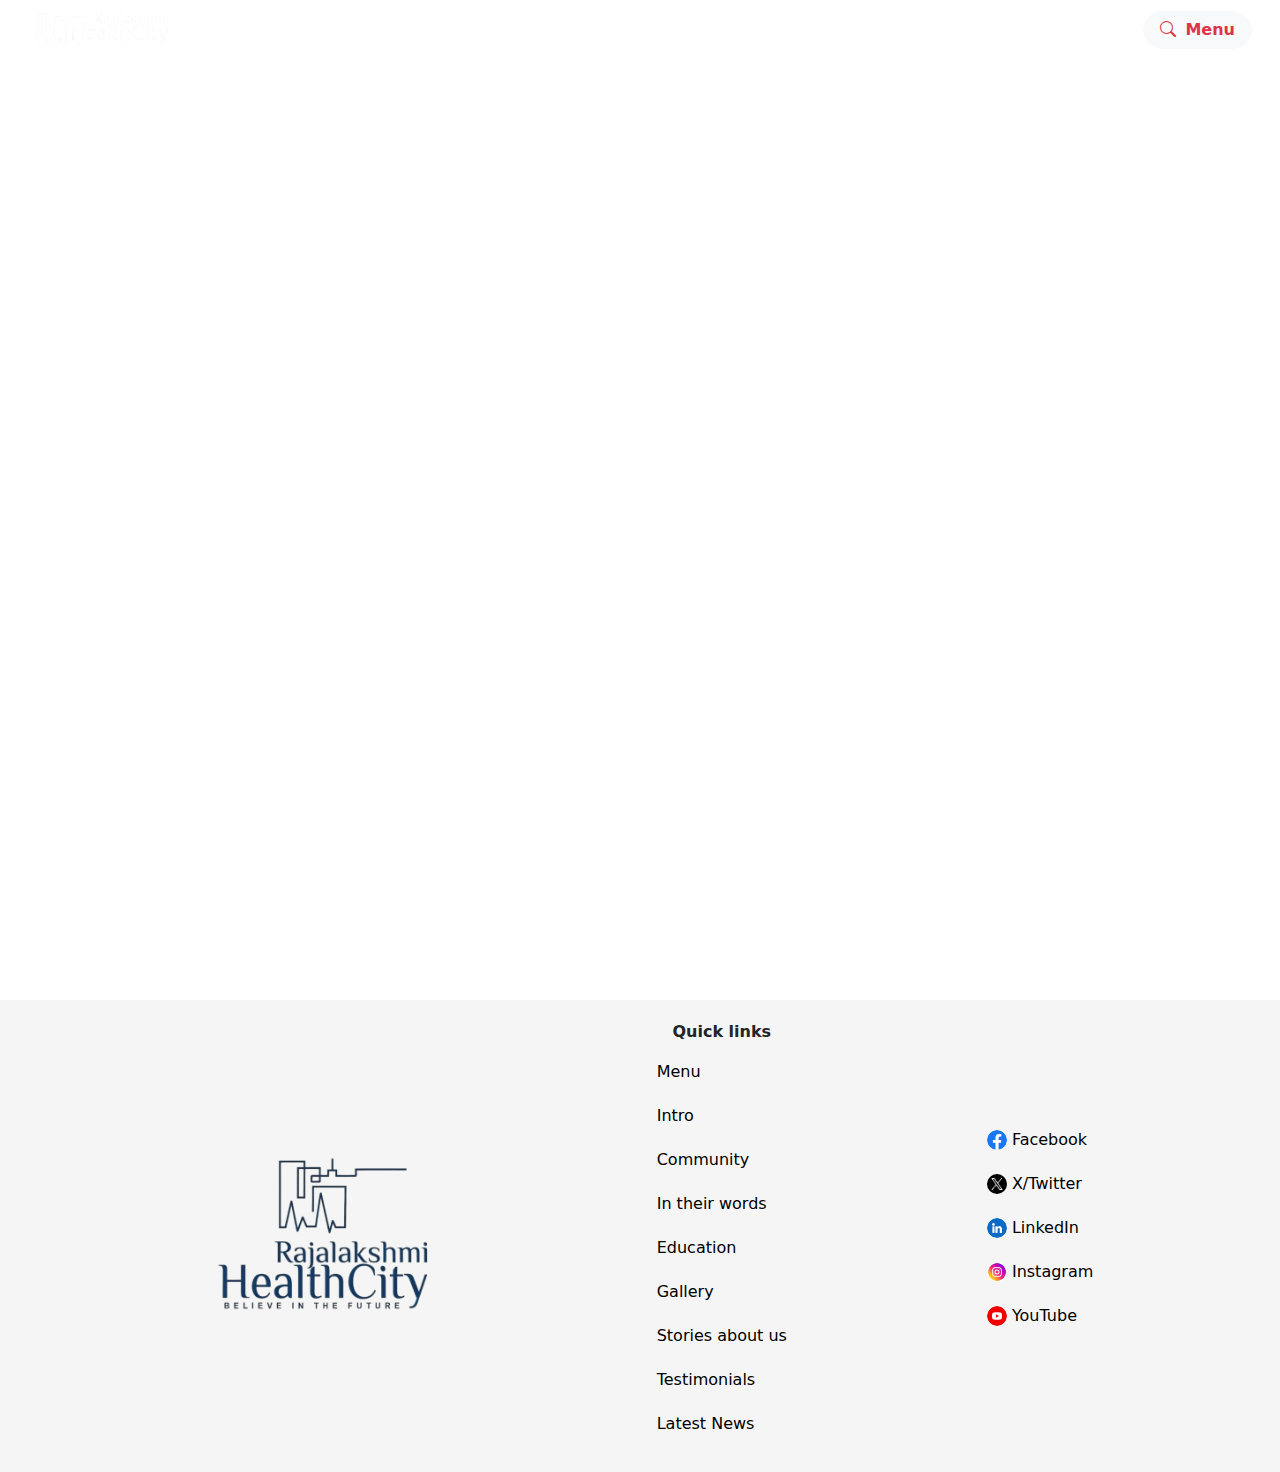
<file: admission.html>
<!DOCTYPE html>
<html lang="en">

<head>
    <meta charset="UTF-8">
    <meta name="viewport" content="width=device-width, initial-scale=1.0">
    <title>Academics | RMC</title>
    <link
        href="https://fonts.googleapis.com/css2?family=Merriweather:wght@400;700&family=Merriweather+Sans:wght@400;700&display=swap"
        rel="stylesheet">
    <link rel="stylesheet" href="https://cdn.jsdelivr.net/npm/bootstrap-icons@1.10.0/font/bootstrap-icons.css">
    <link href="https://cdn.jsdelivr.net/npm/bootstrap@5.3.2/dist/css/bootstrap.min.css" rel="stylesheet">
    <link href="https://cdn.jsdelivr.net/npm/bootstrap-icons/font/bootstrap-icons.css" rel="stylesheet">
   
    <link rel="stylesheet" href="css/components/footer.css">
    <link rel="stylesheet" href="css/components/header.css">
</head>
<body>
    <!-- Navbar -->
    <nav class="navbar navbar-expand-md fixed-top px-3 transition-navbar navbar-transparent navbar-dark" id="mainNavbar"
        style="z-index:1100; height:60px;">
        <div class="container-fluid d-flex justify-content-between align-items-center">
            <a class="navbar-brand" href="#">
                <img src="assets/icons/logo.png" alt="Logo" class="img-fluid">
            </a>
            <button style="display: none; width: 0px; height: 0px;" class="navbar-toggler" type="button" id="menuToggleBtn" aria-label="Toggle navigation">
                <span class="navbar-toggler-icon"></span>
            </button>

            <ul class="navbar-nav align-items-center gap-2 text-white text-center ms-auto me-3">
                <li class="nav-item hw"><i class="bi bi-bookmarks-fill"></i> VISIT</li>
                <li class="nav-item hw"><i class="bi bi-pencil-fill"></i> APPLY</li>
                <li class="nav-item hw"><i class="bi bi-envelope-fill"></i> REQUEST INFO</li>
                <li class="nav-item hw"><i class="bi bi-heart-fill"></i> GIVE</li>
                <li></li>
            </ul>
           <button class="btn btn-light text-danger fw-bold rounded-pill px-3 btt" type="button" id="menuButton">
  <i class="bi bi-search me-1"></i> Menu
</button>
        </div>
    </nav>
    
      <div id="sideMenu" class="side-menu">
  <div class="side-menu-header d-flex justify-content-between align-items-center">
    <img src="assets/icons/logo.png" alt="Logo" style="height: 80px;">
    <button id="closeMenu1" class="btn text-white fs-4">&times;</button>
  </div>
  <div class="side-menu-body">
    <br />
    <ul class="footer-ul1">
      <li><a class="l1" href="#intro">Intro</a></li>
      <li><a class="l1" href="#community">Community</a></li>
      <li><a class="l1" href="#words">In their words</a></li>
      <li><a class="l1" href="#education">Education</a></li>
      <li><a class="l1" href="#gallery">Gallery</a></li>
      <li><a class="l1" href="#stories">Stories about us</a></li>
      <li><a class="l1" href="#testimonials">Testimonials</a></li>
      <li><a class="l1" href="#news">Latest News</a></li>
    </ul>
  </div>
</div>
<div style="margin-top: 1000px;margin-bottom: 1000px;"></div>
<div id="menuOverlay" class="overlay"></div>
    <!-- Footer -->
    <div class="footer">
        <a href="#">
            <img src="assets/icons/logo2.png" alt="logo" class="footer-logo">
        </a>
        <div>
            <p style="text-align: center;"><b>Quick links</b></p>
            <ul class="footer-ul">
                <li><a href="#mainNavbar">Menu</a></li>
                <li><a href="#intro">Intro</a></li>
                <li><a href="#community">Community</a></li>
                <li><a href="#words">In their words</a></li>
                <li><a href="#education">Education</a></li>
                <li><a href="#gallery">Gallery</a></li>
                <li><a href="#stories">Stories about us</a></li>
                <li><a href="#testimonials">Testimonials</a></li>
                <li><a href="#news">Latest News</a></li>
            </ul>
        </div>

        <ul class="footer-ul">
            <li>
                <a href="https://www.facebook.com/pages/Rajalakshmi%20Health%20City/111427425099127/" target="_blank"
                    rel="noopener noreferrer" class="footer-link">
                    <img src="assets/icons/facebook.jpg" alt="facebook" class="footer-icon">
                    <p class="footer-p">Facebook</p>
                </a>
            </li>
            <li>
                <a href="https://x.com/RAJALAKSHMIHOSP" target="_blank" rel="noopener noreferrer" class="footer-link">
                    <img src="assets/icons/twitter.jpg" alt="twitter" class="footer-icon">
                    <p class="footer-p">X/Twitter</p>
                </a>
            </li>
            <li>
                <a href="https://linkedin.com/" target="_blank" rel="noopener noreferrer" class="footer-link">
                    <img src="assets/icons/linkedin.jpg" alt="linkedin" class="footer-icon">
                    <p class="footer-p">LinkedIn</p>
                </a>
            </li>
            <li>
                <a href="https://www.instagram.com/rajalakshmi_hospital/" target="_blank" rel="noopener noreferrer"
                    class="footer-link">
                    <img src="assets/icons/instagram.jpg" alt="instagram" class="footer-icon">
                    <p class="footer-p">Instagram</p>
                </a>
            </li>
            <li>
                <a href="https://youtube.com/" target="_blank" rel="noopener noreferrer" class="footer-link">
                    <img src="assets/icons/youtube.jpg" alt="youtube" class="footer-icon">
                    <p class="footer-p">YouTube</p>
                </a>
            </li>
        </ul>
    </div>
     <script src="js/script.js"></script>
</body>
</html>
</file>
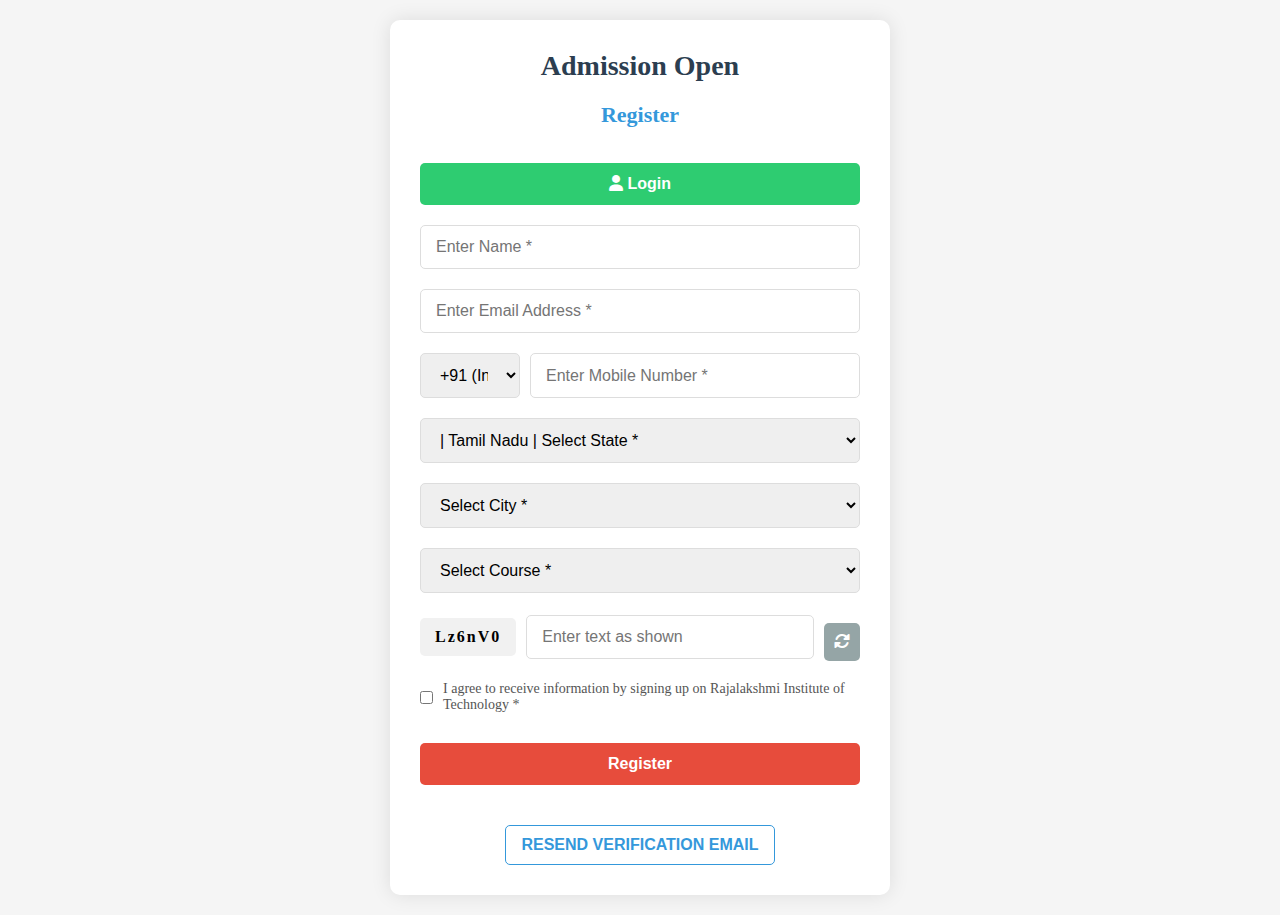
<file: apply.html>
<!DOCTYPE html>
<html lang="en">
<head>
    <meta charset="UTF-8">
    <meta name="viewport" content="width=device-width, initial-scale=1.0">
    <title>Admission Open - Rajalakshmi Institute of Technology</title>
    <link rel="stylesheet" href="css/apply.css">
    <link rel="stylesheet" href="https://cdnjs.cloudflare.com/ajax/libs/font-awesome/6.0.0-beta3/css/all.min.css">
</head>
<body>
    <div class="container">
        <h1>Admission Open</h1>
        
        <form id="admissionForm" action="apply.php" method="POST">
            <h2>Register</h2>
            
            <div class="form-group">
                <button type="button" class="login-btn">
                    <i class="fas fa-user"></i> Login
                </button>
            </div>
            
            <div class="form-group">
                <input type="text" id="name" name="name" placeholder="Enter Name *" required>
            </div>
            
            <div class="form-group">
                <input type="email" id="email" name="email" placeholder="Enter Email Address *" required>
            </div>
            
            <div class="form-group phone-group">
                <select id="countryCode" name="countryCode">
                    <option value="+91">+91 (India)</option>
                    <option value="+1">+1 (USA)</option>
                    <option value="+44">+44 (UK)</option>
                </select>
                <input type="tel" id="mobile" name="mobile" placeholder="Enter Mobile Number *" required>
            </div>
            
            <div class="form-group">
                <select id="state" name="state" required>
                    <option value="" disabled selected>| Tamil Nadu | Select State *</option>
                    <option value="Tamil Nadu">Tamil Nadu</option>
                    <option value="Karnataka">Karnataka</option>
                    <option value="Kerala">Kerala</option>
                    <option value="Andhra Pradesh">Andhra Pradesh</option>
                </select>
            </div>
            
            <div class="form-group">
                <select id="city" name="city" required>
                    <option value="" disabled selected>Select City *</option>
                    <option value="Chennai">Chennai</option>
                    <option value="Coimbatore">Coimbatore</option>
                    <option value="Madurai">Madurai</option>
                    <option value="Trichy">Trichy</option>
                </select>
            </div>
            
            <div class="form-group">
                <select id="course" name="course" required>
                    <option value="" disabled selected>Select Course *</option>
                    <option value="B.Tech CSE">B.Tech Computer Science</option>
                    <option value="B.Tech IT">B.Tech Information Technology</option>
                    <option value="B.Tech ECE">B.Tech Electronics</option>
                    <option value="B.Tech Mech">B.Tech Mechanical</option>
                </select>
            </div>
            
            <div class="form-group captcha-group">
                <div class="captcha-display">265a13</div>
                <input type="text" id="captcha" name="captcha" placeholder="Enter text as shown" required>
                <button type="button" class="refresh-captcha"><i class="fas fa-sync-alt"></i></button>
            </div>
            
            <div class="form-group checkbox-group">
                <input type="checkbox" id="agree" name="agree" required>
                <label for="agree">I agree to receive information by signing up on Rajalakshmi Institute of Technology *</label>
            </div>
            
            <div class="form-group">
                <button type="submit" class="register-btn">Register</button>
            </div>
        </form>
        
        <div class="resend-verification">
            <button type="button" class="resend-btn">RESEND VERIFICATION EMAIL</button>
        </div>
    </div>

    <script src="js/apply.js"></script>
</body>
</html>
</file>
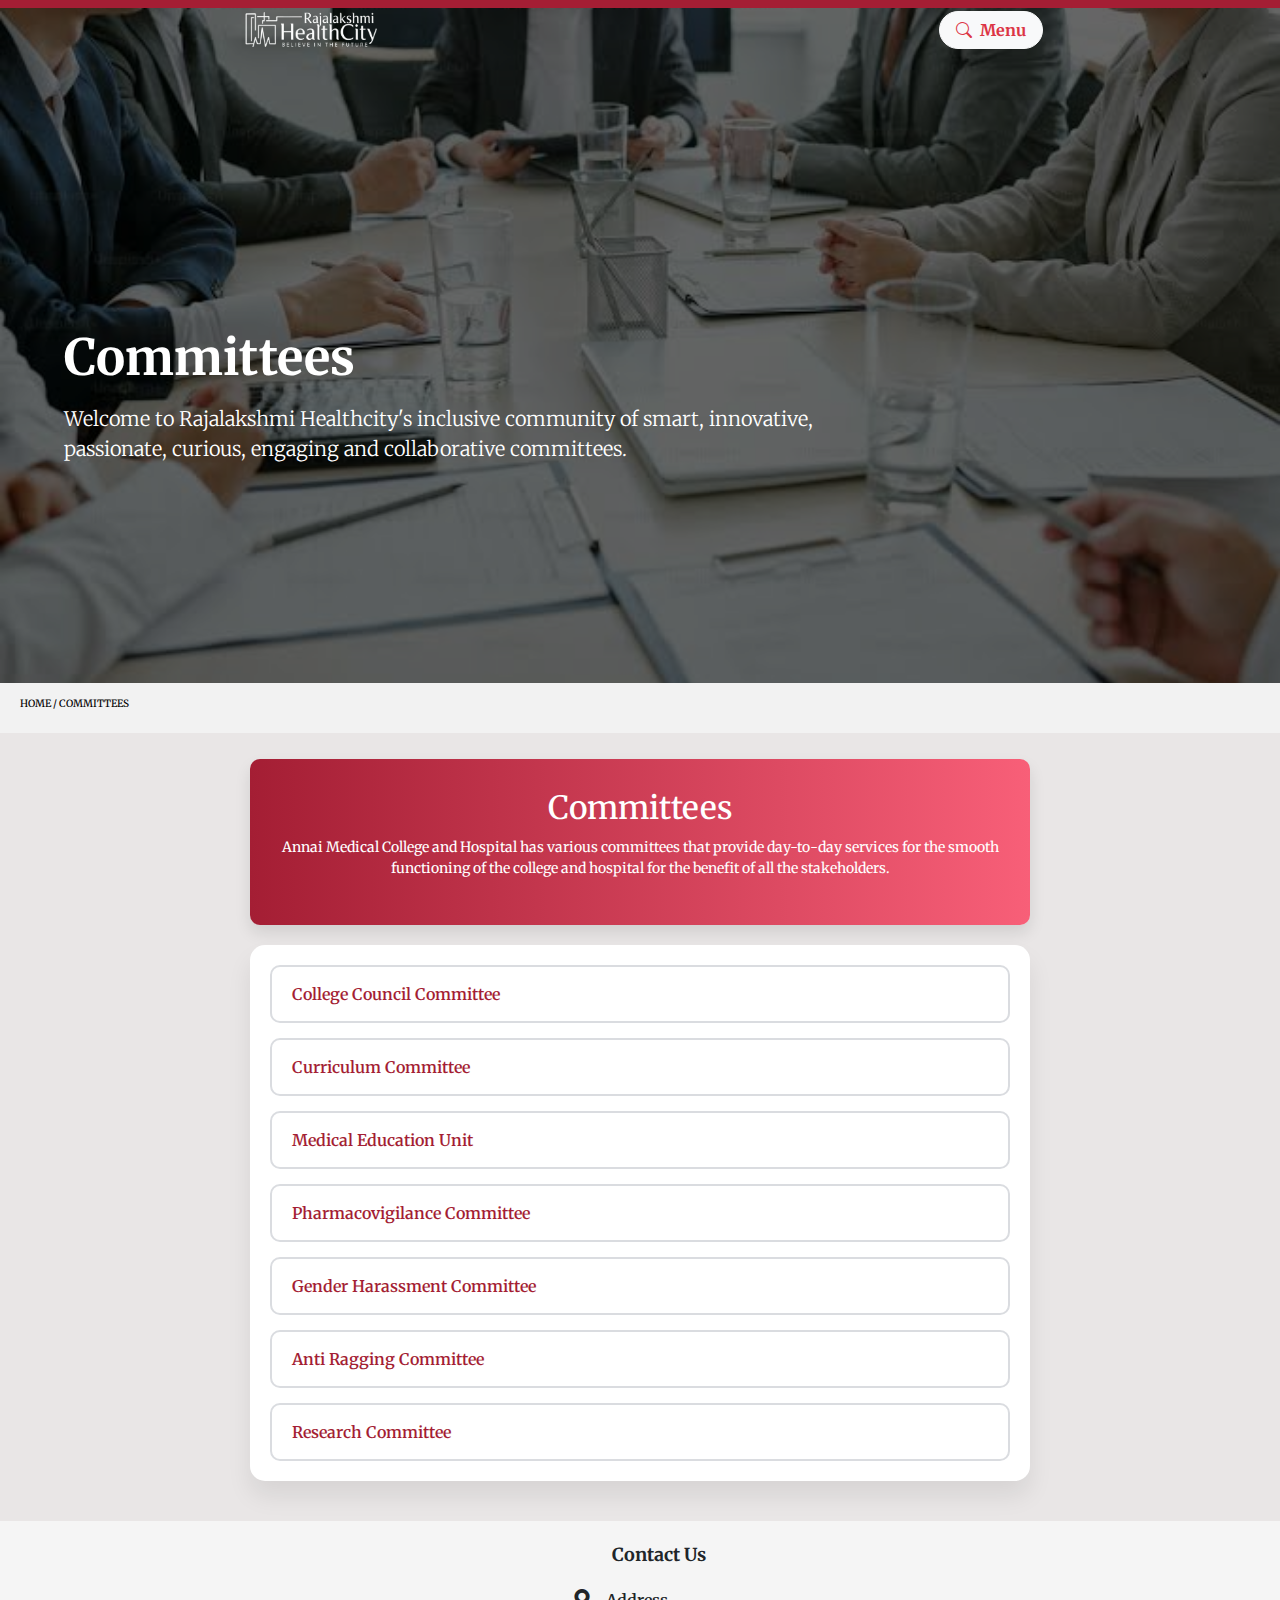
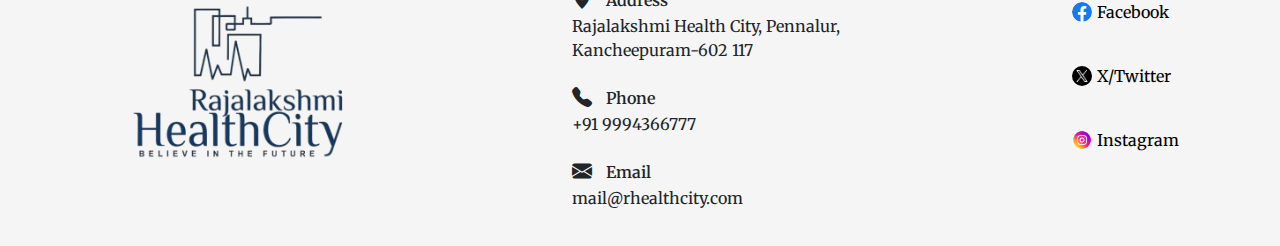
<file: commitee.html>
<!DOCTYPE html>
<html lang="en">

<head>
    <meta charset="UTF-8">
    <meta name="viewport" content="width=device-width, initial-scale=1.0">
    <title>Committees | RMC</title>
    <link
        href="https://fonts.googleapis.com/css2?family=Merriweather:wght@400;700&family=Merriweather+Sans:wght@400;700&display=swap"
        rel="stylesheet">
    <link rel="stylesheet" href="https://cdn.jsdelivr.net/npm/bootstrap-icons@1.10.0/font/bootstrap-icons.css">
    <link href="https://cdn.jsdelivr.net/npm/bootstrap@5.3.2/dist/css/bootstrap.min.css" rel="stylesheet">
    <link href="https://cdn.jsdelivr.net/npm/bootstrap-icons/font/bootstrap-icons.css" rel="stylesheet">
   
    <link rel="stylesheet" href="css/components/footer.css">
    <link rel="stylesheet" href="css/components/header.css">
  <link rel="stylesheet" href="css/commitee.css">
  <link rel="stylesheet" href="css/index.css">
<body>
    <!-- Navbar -->
     <nav class="navbar navbar-expand-md fixed-top px-3 transition-navbar navbar-transparent navbar-dark" id="mainNavbar"
        style="z-index:1100; height:60px;">
        <div class="header1">
            <a class="navbar-brand" href="index.html">
                <img src="assets/icons/logo.png" alt="Logo" class="img-fluid">
            </a>
            <div class="header2">
            <button style="display: none; width: 0px; height: 0px;" class="navbar-toggler" type="button" id="menuToggleBtn" aria-label="Toggle navigation">
                <span class="navbar-toggler-icon"></span>
            </button>
             <ul class="navbar-nav align-items-center gap-2 text-white text-center ms-auto me-3">
             <a href="about.html"> <li class="nav-item hw"> About Us</li></a>
               <a href="academics.html"> <li class="nav-item hw"> Academics</li></a>
                <a href="leadership.html"><li class="nav-item hw"> Leadership</li></a>
                <a href="experential_learning.html"><li class="nav-item hw"> Facilities</li></a>
                <a href="healthcamp.html"><li class="nav-item hw"> Health Camp</li></a>
                <a href="rmcnews.html"><li class="nav-item hw"> Newsletter</li></a>
                <a href="visit.html"><li class="nav-item hw"> Visit Us</li></a>
                <a href="apply.html"><li class="nav-item hw"> Apply</li></a>
                <a href="commitee.html"><li class="nav-item hw">Committee</li></a>
            </ul>
             <a href="#footer"><button class="btn  fw-bold rounded-pill px-3 btt contact-btn" type="button" >
            
   Contact Us
            </button></a>
           <button class="btn btn-light text-danger fw-bold rounded-pill px-3 btt" type="button" id="menuButton">
            <i class="bi bi-search me-1"></i> Menu
            </button>
          
            </div>


           


        </div>
    </nav>
    
      <div id="sideMenu" class="side-menu">
  <div class="side-menu-header d-flex justify-content-between align-items-center">
    <img src="assets/icons/logo.png" alt="Logo" style="height: 80px;">
    <button id="closeMenu1" class="btn text-white fs-4">&times;</button>
  </div>
  <div class="side-menu-body">
    <br />
      <ul class="sidecon ">
             <a href="about.html"> <li class="nav-item hw hw1"> About Us</li></a>
               <a href="academics.html"> <li class="nav-item hw hw1"> Academics</li></a>
                <a href="leadership.html"><li class="nav-item hw hw1"> Leadership</li></a>
                <a href="experential_learning.html"><li class="nav-item hw hw1"> Facilities</li></a>
                <a href="healthcamp.html"><li class="nav-item hw hw1"> Health Camp</li></a>
                <a href="rmcnews.html"><li class="nav-item hw hw1"> Newsletter</li></a>
                <a href="visit.html"><li class="nav-item hw hw1"> Visit Us</li></a>
                <a href="apply.html"><li class="nav-item hw hw1"> Apply</li></a>
                <a href="commitee.html"><li class="nav-item hw hw1">Committee</li></a>
<a href="#footer"><li class="nav-item hw hw1">
   Contact Us</li></a>
            </ul>
  </div>
</div>
<div id="menuOverlay" class="overlay"></div>
 <div class="video-hero1">
        <!-- Background image wrapper -->
        <div class="video-hero-bg"></div>

        <main class="d-flex align-items-center justify-content-start text-white px-3 flex-column"
            style="min-height: 100vh; padding-top: 320px; padding-left: 120px; position: relative; z-index: 2">
            <div class="d-flex justify-content-start align-items-center w-100">
                <div class="ms-5" style="max-width: 800px; width: 100%">
                    <h3 class="fw-bold mb-3 h1">
                       Committees
                    </h3>
                    <p class="lead">
                       Welcome to Rajalakshmi Healthcity's inclusive community of smart, innovative, passionate, curious, engaging and collaborative committees.
                    </p>
                </div>
            </div>
        </main>
    </div>

    <!----home body-->
<div class="home-body">
  <center><nav class="breadcrumb">
   <h6 class="academicsh6"><a href="index.html">HOME</a> / <a href="commitee.html"> COMMITTEES</a></h6>
  </nav></center>
  </div>
<div class="committee-section">
  <div class="committee-header">
    <h2>Committees</h2>
    <p>
      Annai Medical College and Hospital has various committees that provide day-to-day services for the smooth functioning of the college and hospital for the benefit of all the stakeholders.
    </p>
  </div>

  <div class="committee-list">
    <div class="committee-card">College Council Committee</div>
    <div class="committee-card active">Curriculum Committee</div>
    <div class="committee-card">Medical Education Unit</div>
    <div class="committee-card">Pharmacovigilance Committee</div>
    <div class="committee-card">Gender Harassment Committee</div>
    <div class="committee-card">Anti Ragging Committee</div>
    <div class="committee-card">Research Committee</div>
  </div>
</div>

 


    <!-- Footer -->
    <div class="footer" id="footer">
        <a href="#">
            <img src="assets/icons/logo2.png" alt="logo" class="footer-logo">
        </a>
        <div>
            <p class="contact-main" ><b>
   Contact Us</b></p>
            <ul class="footer-ul">
               <li>
                    <div class="contact">
                    
                        <div class="contact-inside">
                            <p class="contact-head"><i class="bi bi-geo-alt-fill ic"></i>  Address</p>
                            <p class="contact-text">Rajalakshmi Health City, Pennalur, Kancheepuram-602 117</p>
                        </div>
                    </div>
                </li>
                <li>
                    <div class="contact">
                        <div class="contact-inside">
                            <p class="contact-head"><i class="bi bi-telephone-fill ic"></i> Phone</p>
                            <p class="contact-text">+91 9994366777</p>
                        </div>
                    </div>
                </li>
                <li>
                    <div class="contact">
                        <div class="contact-inside">
                            <p class="contact-head"><i class="bi bi-envelope-fill ic"></i>   Email</p>
                            <p class="contact-text">mail@rhealthcity.com </p>
                        </div>
                    </div>
                </li>
            </ul>
        </div>
        <ul class="footer-ul sm">
            <li>
                <a href="https://www.facebook.com/pages/Rajalakshmi%20Health%20City/111427425099127/" target="_blank"
                    rel="noopener noreferrer" class="footer-link">
                    <img src="assets/icons/facebook.jpg" alt="facebook" class="footer-icon">
                    <p class="footer-p">Facebook</p>
                </a>
            </li>
            <li>
                <a href="https://x.com/RAJALAKSHMIHOSP" target="_blank" rel="noopener noreferrer" class="footer-link">
                    <img src="assets/icons/twitter.jpg" alt="twitter" class="footer-icon">
                    <p class="footer-p">X/Twitter</p>
                </a>
            </li>
            <li>
                <a href="https://www.instagram.com/rajalakshmi_hospital/" target="_blank" rel="noopener noreferrer"
                    class="footer-link">
                    <img src="assets/icons/instagram.jpg" alt="instagram" class="footer-icon">
                    <p class="footer-p">Instagram</p>
                </a>
            </li>
        </ul>
    </div>
     <script src="js/academics.js"></script>
     <script src="js/department.js"></script>
</body>
</html>
</file>
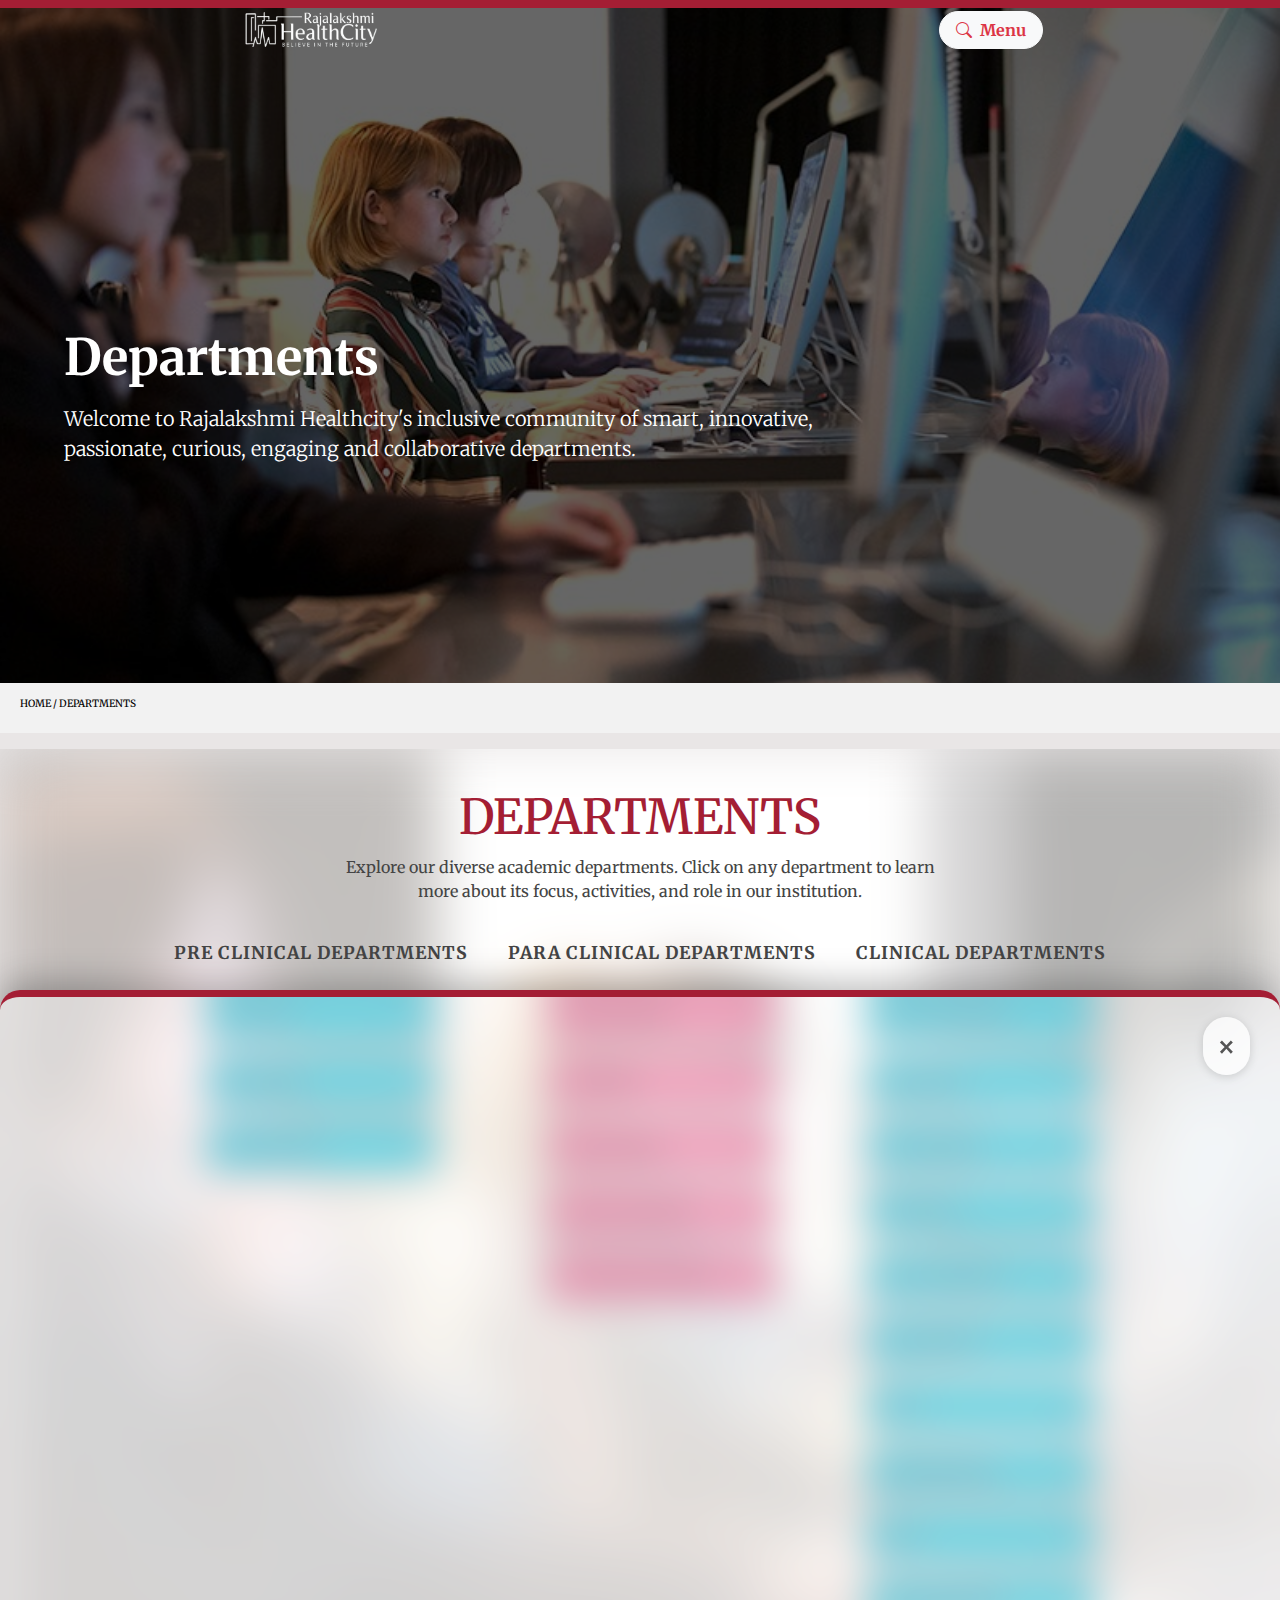
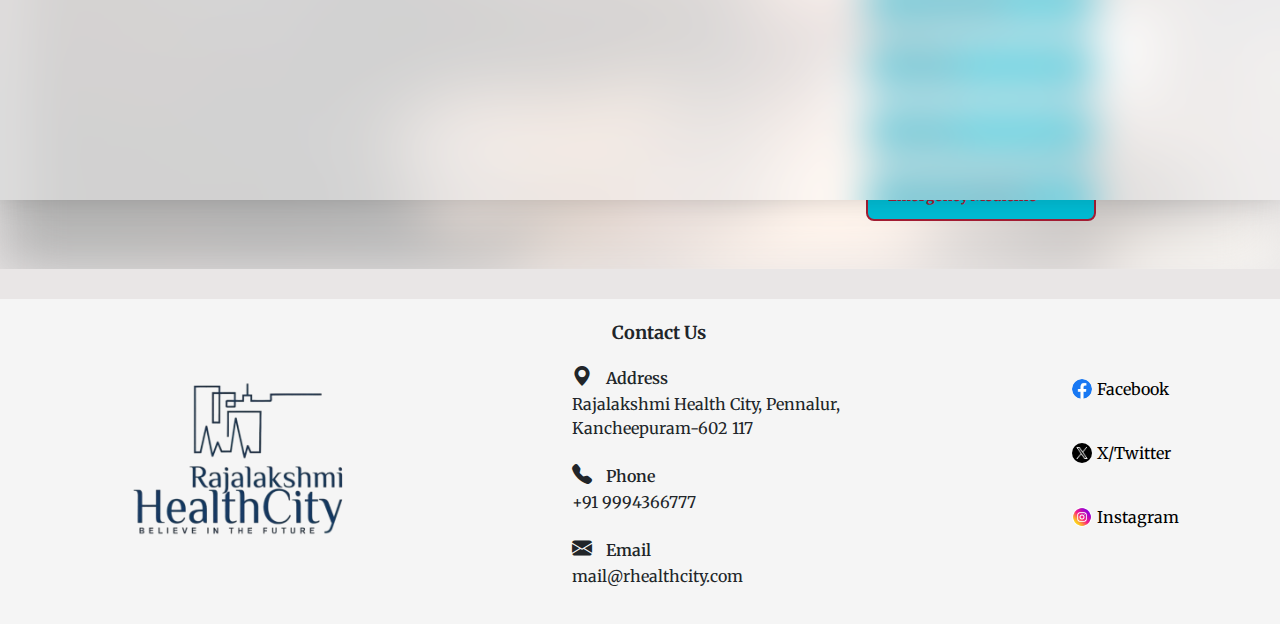
<file: department.html>
<!DOCTYPE html>
<html lang="en">

<head>
    <meta charset="UTF-8">
    <meta name="viewport" content="width=device-width, initial-scale=1.0">
    <title>Departments | RMC</title>
    <link
        href="https://fonts.googleapis.com/css2?family=Merriweather:wght@400;700&family=Merriweather+Sans:wght@400;700&display=swap"
        rel="stylesheet">
    <link rel="stylesheet" href="https://cdn.jsdelivr.net/npm/bootstrap-icons@1.10.0/font/bootstrap-icons.css">
    <link href="https://cdn.jsdelivr.net/npm/bootstrap@5.3.2/dist/css/bootstrap.min.css" rel="stylesheet">
    <link href="https://cdn.jsdelivr.net/npm/bootstrap-icons/font/bootstrap-icons.css" rel="stylesheet">
   
    <link rel="stylesheet" href="css/components/footer.css">
    <link rel="stylesheet" href="css/components/header.css">
  <link rel="stylesheet" href="css/department.css">
  <link rel="stylesheet" href="css/index.css">
<body>
    <!-- Navbar -->
       <nav class="navbar navbar-expand-md fixed-top px-3 transition-navbar navbar-transparent navbar-dark" id="mainNavbar"
        style="z-index:1100; height:60px;">
        <div class="header1">
            <a class="navbar-brand" href="index.html">
                <img src="assets/icons/logo.png" alt="Logo" class="img-fluid">
            </a>
            <div class="header2">
            <button style="display: none; width: 0px; height: 0px;" class="navbar-toggler" type="button" id="menuToggleBtn" aria-label="Toggle navigation">
                <span class="navbar-toggler-icon"></span>
            </button>
             <ul class="navbar-nav align-items-center gap-2 text-white text-center ms-auto me-3">
             <a href="about.html"> <li class="nav-item hw"> About Us</li></a>
               <a href="academics.html"> <li class="nav-item hw"> Academics</li></a>
                <a href="leadership.html"><li class="nav-item hw"> Leadership</li></a>
                <a href="experential_learning.html"><li class="nav-item hw"> Facilities</li></a>
                <a href="healthcamp.html"><li class="nav-item hw"> Health Camp</li></a>
                <a href="rmcnews.html"><li class="nav-item hw"> Newsletter</li></a>
                <a href="visit.html"><li class="nav-item hw"> Visit Us</li></a>
                <a href="apply.html"><li class="nav-item hw"> Apply</li></a>
                <a href="commitee.html"><li class="nav-item hw">Committee</li></a>
            </ul>
             <a href="#footer"><button class="btn  fw-bold rounded-pill px-3 btt contact-btn" type="button" >
            
   Contact Us
            </button></a>
           <button class="btn btn-light text-danger fw-bold rounded-pill px-3 btt" type="button" id="menuButton">
            <i class="bi bi-search me-1"></i> Menu
            </button>
          
            </div>


           


        </div>
    </nav>
    
      <div id="sideMenu" class="side-menu">
  <div class="side-menu-header d-flex justify-content-between align-items-center">
    <img src="assets/icons/logo.png" alt="Logo" style="height: 80px;">
    <button id="closeMenu1" class="btn text-white fs-4">&times;</button>
  </div>
  <div class="side-menu-body">
    <br />
    <ul class="footer-ul1">
      <li><a class="l1" href="#intro">Intro</a></li>
      <li><a class="l1" href="#community">Community</a></li>
      <li><a class="l1" href="#words">In their words</a></li>
      <li><a class="l1" href="#gallery1">Department wise bed availability</a></li>
      <li><a class="l1" href="#stories">Stories about us</a></li>
      <li><a class="l1" href="#testimonials">Testimonials</a></li>
      <li><a class="l1" href="#news">Latest News</a></li>
    </ul>
    <hr class="hrr">
      <ul class="sidecon ">
             <a href="about.html"> <li class="nav-item hw hw1"> About Us</li></a>
               <a href="academics.html"> <li class="nav-item hw hw1"> Academics</li></a>
                <a href="leadership.html"><li class="nav-item hw hw1"> Leadership</li></a>
                <a href="experential_learning.html"><li class="nav-item hw hw1"> Facilities</li></a>
                <a href="healthcamp.html"><li class="nav-item hw hw1"> Health Camp</li></a>
                <a href="rmcnews.html"><li class="nav-item hw hw1"> Newsletter</li></a>
                <a href="visit.html"><li class="nav-item hw hw1"> Visit Us</li></a>
                <a href="apply.html"><li class="nav-item hw hw1"> Apply</li></a>
                <a href="commitee.html"><li class="nav-item hw hw1">Committee</li></a>
<a href="#footer"><li class="nav-item hw hw1">
   Contact Us</li></a>
            </ul>
  </div>
</div>
<div id="menuOverlay" class="overlay"></div>
 <div class="video-hero1">
        <!-- Background image wrapper -->
        <div class="video-hero-bg"></div>

        <main class="d-flex align-items-center justify-content-start text-white px-3 flex-column"
            style="min-height: 100vh; padding-top: 320px; padding-left: 120px; position: relative; z-index: 2">
            <div class="d-flex justify-content-start align-items-center w-100">
                <div class="ms-5" style="max-width: 800px; width: 100%">
                    <h3 class="fw-bold mb-3 h1">
                       Departments
                    </h3>
                    <p class="lead">
                       Welcome to Rajalakshmi Healthcity's inclusive community of smart, innovative, passionate, curious, engaging and collaborative departments.
                    </p>
                </div>
            </div>
        </main>
    </div>

    <!----home body-->
<div class="home-body">
  <center><nav class="breadcrumb">
   <h6 class="academicsh6"><a href="index.html">HOME</a> / <a href="department.html"> DEPARTMENTS</a></h6>
  </nav></center>
  </div>

  <section class="academics-section" id="departments">
    <h1 class="title">DEPARTMENTS</h1>
    <p class="subtitle">
      Explore our diverse academic departments. Click on any department to learn<br/>
      more about its focus, activities, and role in our institution.
    </p>
    <div class="departments">
      <!-- Pre Clinical -->
      <div class="dept-column">
        <h2>PRE CLINICAL DEPARTMENTS</h2>
        <button class="btn1 blue" id="anatomy">Anatomy<i class="bi bi-caret-right-fill departicon"></i></button>
        <button class="btn1 blue" id="physiology">Physiology<i class="bi bi-caret-right-fill departicon"></i></button>
        <button class="btn1 blue" id="biochemistry">Biochemistry<i class="bi bi-caret-right-fill departicon"></i></button>
      </div>
      <!-- Para Clinical -->
      <div class="dept-column">
        <h2>PARA CLINICAL DEPARTMENTS</h2>
        <button class="btn1 pink" id="pharmacology">Pharmacology<i class="bi bi-caret-right-fill departicon"></i></button>
        <button class="btn1 pink" id="pathology">Pathology<i class="bi bi-caret-right-fill departicon"></i></button>
        <button class="btn1 pink" id="microbiology">Microbiology<i class="bi bi-caret-right-fill departicon"></i></button>
        <button class="btn1 pink" id="forensicmedicine">Forensic Medicine<i class="bi bi-caret-right-fill departicon"></i></button>
        <button class="btn1 pink" id="communitymedicine">Community Medicine<i class="bi bi-caret-right-fill departicon"></i></button>
      </div>
      <div class="dept-column">
        <h2>CLINICAL DEPARTMENTS</h2>
        <button class="btn1 blue" id="generalmedicine">General Medicine<i class="bi bi-caret-right-fill departicon"></i></button>
        <button class="btn1 blue" id="paediatrics">Paediatrics<i class="bi bi-caret-right-fill departicon"></i></button>
        <button class="btn1 blue" id="dermatology">Dermatology<i class="bi bi-caret-right-fill departicon"></i></button>
        <button class="btn1 blue" id="psychiatry">Psychiatry<i class="bi bi-caret-right-fill departicon"></i></button>
        <button class="btn1 blue" id="generalsurgery">General Surgery<i class="bi bi-caret-right-fill departicon"></i></button>
        <button class="btn1 blue" id="orthopaedics">Orthopaedics<i class="bi bi-caret-right-fill departicon"></i></button>
        <button class="btn1 blue" id="ent">ENT<i class="bi bi-caret-right-fill departicon"></i></button>
        <button class="btn1 blue" id="ophthalmology">Ophthalmology<i class="bi bi-caret-right-fill departicon"></i></button>
        <button class="btn1 blue" id="obg">OBG<i class="bi bi-caret-right-fill departicon"></i></button>
        <button class="btn1 blue" id="anaesthesiology">Anaesthesiology<i class="bi bi-caret-right-fill departicon"></i></button>
        <button class="btn1 blue" id="radiology">Radiology<i class="bi bi-caret-right-fill departicon"></i></button>
        <button class="btn1 blue" id="dentistry">Dentistry<i class="bi bi-caret-right-fill departicon"></i></button>
        <button class="btn1 blue" id="emergencymedicine">Emergency Medicine<i class="bi bi-caret-right-fill departicon"></i></button>
      </div>
    </div>
  </section>

  <!-- Overlay -->
  <div class="overlay5" id="deptOverlay">
    <span class="close-btn" id="closeBtn">&times;</span>
    <div class="overlay-content5">
      <div id="overlayText5">
        <h1 class="main-header" id="mainHeader"></h1>

        <div id="section1">
          <h2 class="sub-head" id="subHead1"></h2>
          <p class="para" id="para1"></p>
        </div>

        <div id="section2">
          <h2 class="sub-head" id="subHead2"></h2>
          <p class="para" id="para2"></p>
        </div>

        <div id="section3">
          <h2 class="sub-head" id="subHead3"></h2>
          <p class="para" id="para3"></p>
        </div>

        <div id="section4">
          <h2 class="sub-head" id="subHead4"></h2>
          <p class="para" id="para4"></p>
        </div>
      </div>
    </div>
  </div>


    <!-- Footer -->
    <div class="footer" id="footer">
        <a href="#">
            <img src="assets/icons/logo2.png" alt="logo" class="footer-logo">
        </a>
        <div>
            <p class="contact-main" ><b>
   Contact Us</b></p>
            <ul class="footer-ul">
               <li>
                    <div class="contact">
                    
                        <div class="contact-inside">
                            <p class="contact-head"><i class="bi bi-geo-alt-fill ic"></i>  Address</p>
                            <p class="contact-text">Rajalakshmi Health City, Pennalur, Kancheepuram-602 117</p>
                        </div>
                    </div>
                </li>
                <li>
                    <div class="contact">
                        <div class="contact-inside">
                            <p class="contact-head"><i class="bi bi-telephone-fill ic"></i> Phone</p>
                            <p class="contact-text">+91 9994366777</p>
                        </div>
                    </div>
                </li>
                <li>
                    <div class="contact">
                        <div class="contact-inside">
                            <p class="contact-head"><i class="bi bi-envelope-fill ic"></i>   Email</p>
                            <p class="contact-text">mail@rhealthcity.com </p>
                        </div>
                    </div>
                </li>
            </ul>
        </div>
        <ul class="footer-ul sm">
            <li>
                <a href="https://www.facebook.com/pages/Rajalakshmi%20Health%20City/111427425099127/" target="_blank"
                    rel="noopener noreferrer" class="footer-link">
                    <img src="assets/icons/facebook.jpg" alt="facebook" class="footer-icon">
                    <p class="footer-p">Facebook</p>
                </a>
            </li>
            <li>
                <a href="https://x.com/RAJALAKSHMIHOSP" target="_blank" rel="noopener noreferrer" class="footer-link">
                    <img src="assets/icons/twitter.jpg" alt="twitter" class="footer-icon">
                    <p class="footer-p">X/Twitter</p>
                </a>
            </li>
            <li>
                <a href="https://www.instagram.com/rajalakshmi_hospital/" target="_blank" rel="noopener noreferrer"
                    class="footer-link">
                    <img src="assets/icons/instagram.jpg" alt="instagram" class="footer-icon">
                    <p class="footer-p">Instagram</p>
                </a>
            </li>
        </ul>
    </div>
     <script src="js/academics.js"></script>
     <script src="js/department.js"></script>
</body>
</html>
</file>
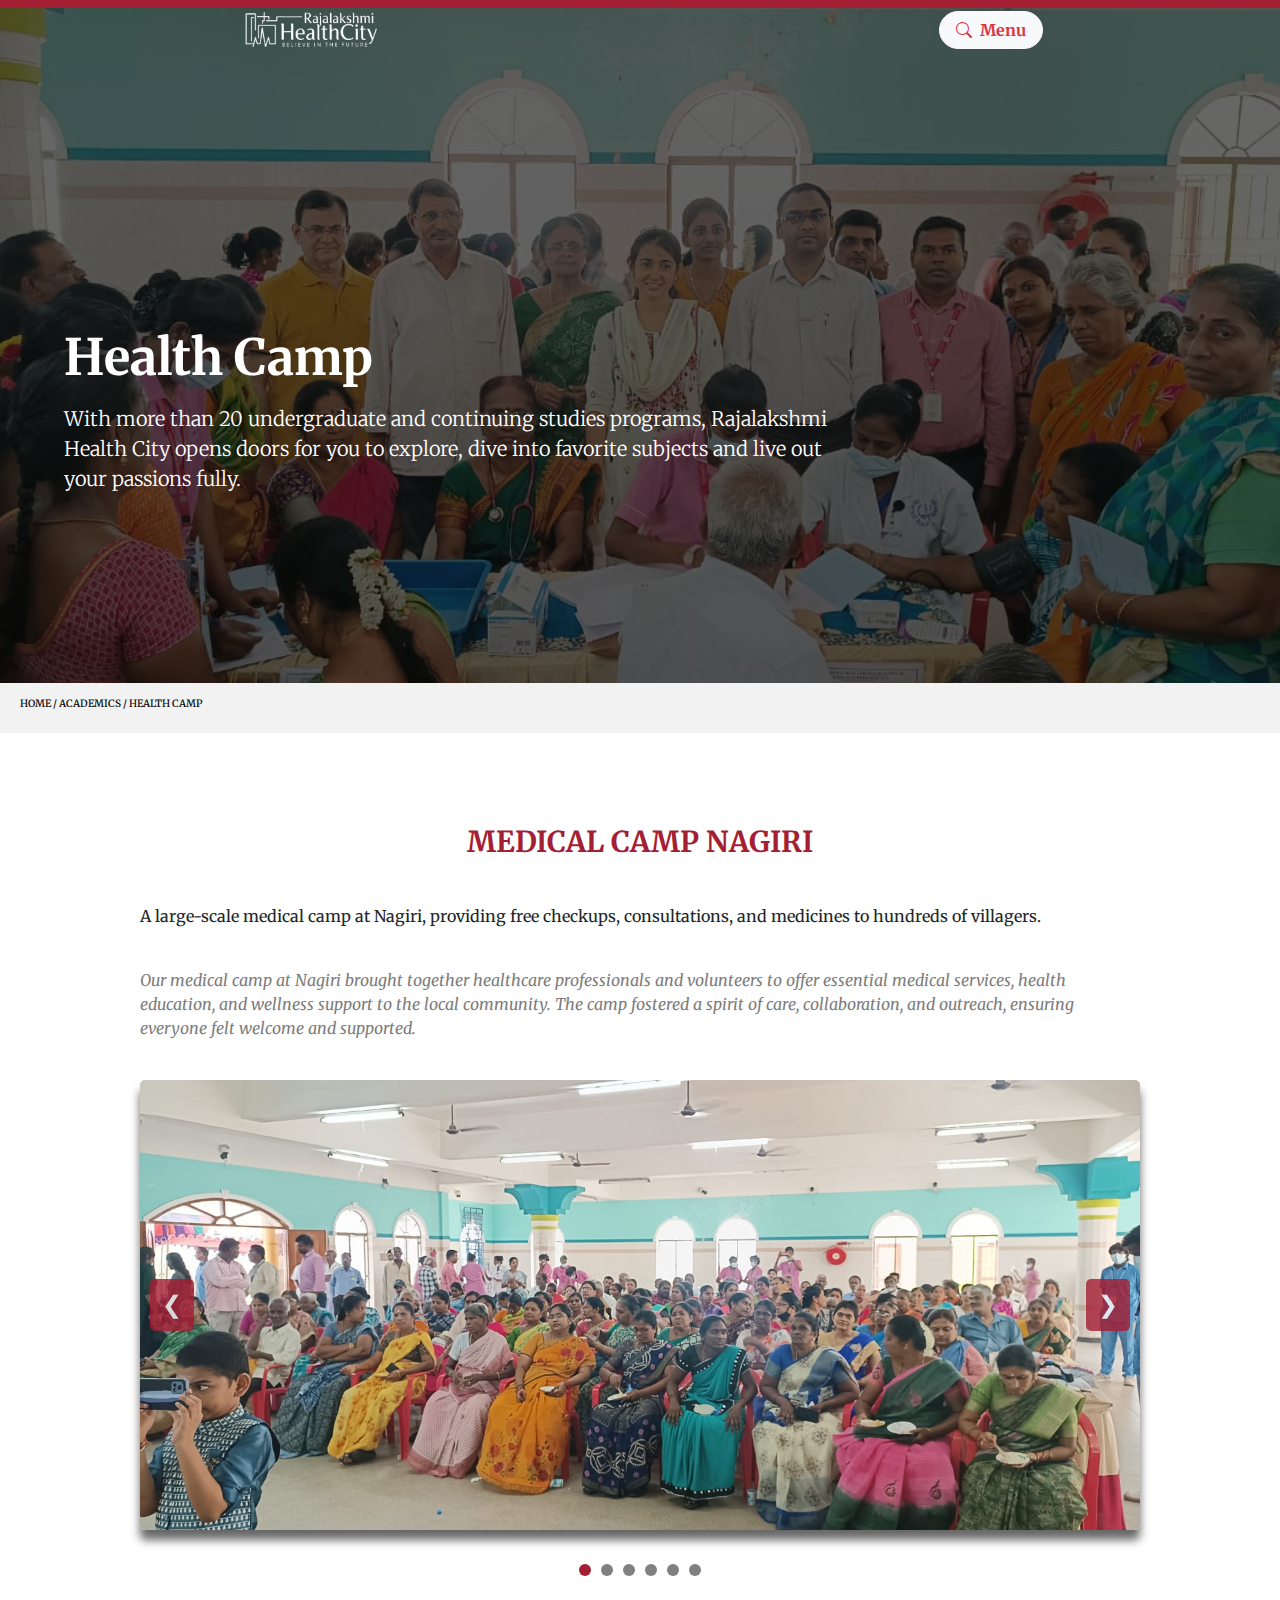
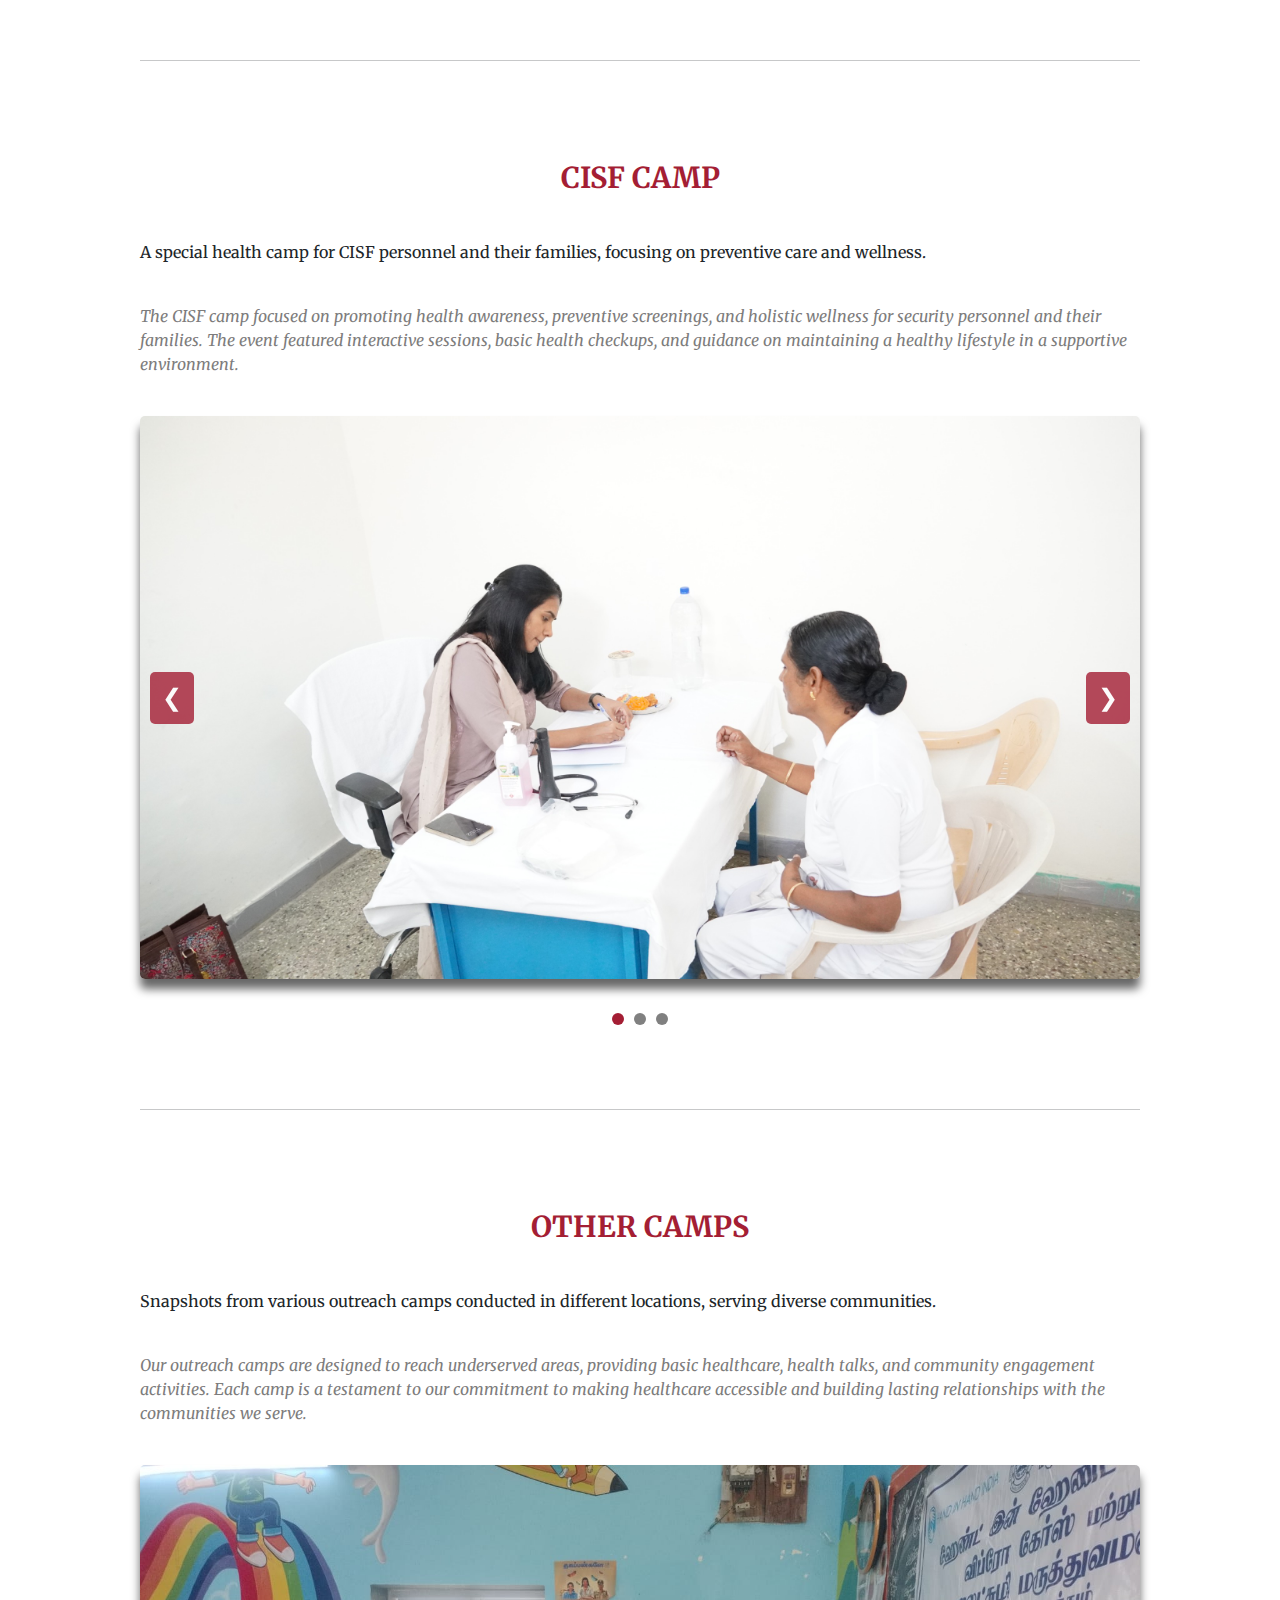
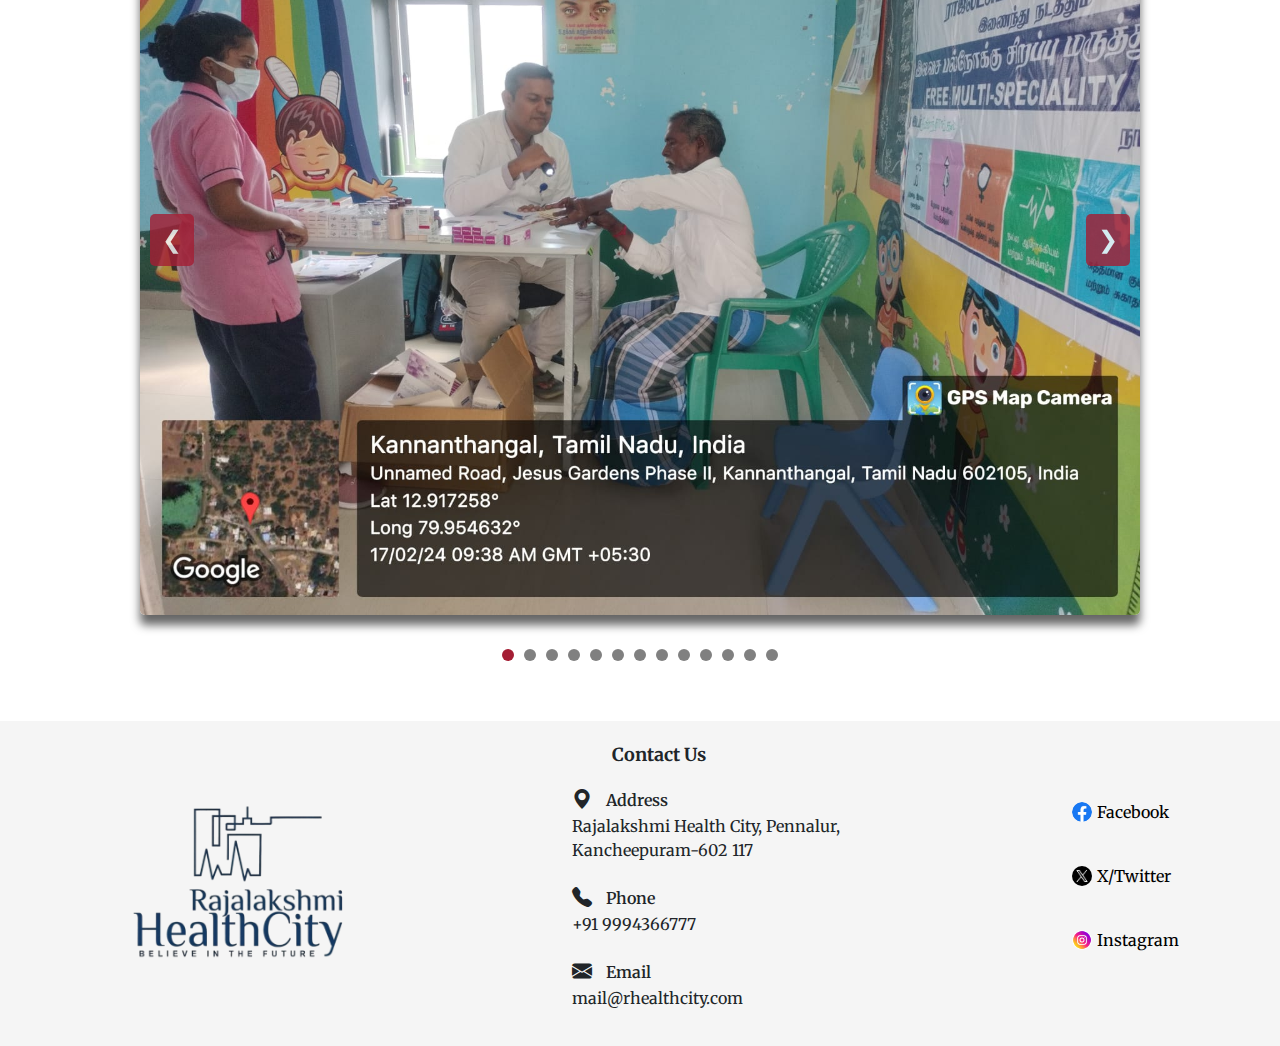
<file: healthcamp.html>
<!DOCTYPE html>
<html lang="en">

<head>
    <meta charset="UTF-8">
    <meta name="viewport" content="width=device-width, initial-scale=1.0">
    <title>Health Camp | RMC</title>
    <link
        href="https://fonts.googleapis.com/css2?family=Merriweather:wght@400;700&family=Merriweather+Sans:wght@400;700&display=swap"
        rel="stylesheet">
    <link rel="stylesheet" href="https://cdn.jsdelivr.net/npm/bootstrap-icons@1.10.0/font/bootstrap-icons.css">
    <link href="https://cdn.jsdelivr.net/npm/bootstrap@5.3.2/dist/css/bootstrap.min.css" rel="stylesheet">
    <link href="https://cdn.jsdelivr.net/npm/bootstrap-icons/font/bootstrap-icons.css" rel="stylesheet">
    <link rel="stylesheet" href="css/components/header.css">
    <link rel="stylesheet" href="css/components/footer.css">
  <link rel="stylesheet" href="css/healthcamp.css">
  <link rel="stylesheet" href="css/index.css">
</head>
<body>
    <!-- Navbar -->
       <nav class="navbar navbar-expand-md fixed-top px-3 transition-navbar navbar-transparent navbar-dark" id="mainNavbar"
        style="z-index:1100; height:60px;">
        <div class="header1">
            <a class="navbar-brand" href="index.html">
                <img src="assets/icons/logo.png" alt="Logo" class="img-fluid">
            </a>
            <div class="header2">
            <button style="display: none; width: 0px; height: 0px;" class="navbar-toggler" type="button" id="menuToggleBtn" aria-label="Toggle navigation">
                <span class="navbar-toggler-icon"></span>
            </button>
             <ul class="navbar-nav align-items-center gap-2 text-white text-center ms-auto me-3">
             <a href="about.html"> <li class="nav-item hw"> About Us</li></a>
               <a href="academics.html"> <li class="nav-item hw"> Academics</li></a>
                <a href="leadership.html"><li class="nav-item hw"> Leadership</li></a>
                <a href="experential_learning.html"><li class="nav-item hw"> Facilities</li></a>
                <a href="healthcamp.html"><li class="nav-item hw"> Health Camp</li></a>
                <a href="rmcnews.html"><li class="nav-item hw"> Newsletter</li></a>
                <a href="visit.html"><li class="nav-item hw"> Visit Us</li></a>
                <a href="apply.html"><li class="nav-item hw"> Apply</li></a>
                <a href="commitee.html"><li class="nav-item hw">Committee</li></a>
            </ul>
             <a href="#footer"><button class="btn  fw-bold rounded-pill px-3 btt contact-btn" type="button" >
            
   Contact Us
            </button></a>
           <button class="btn btn-light text-danger fw-bold rounded-pill px-3 btt" type="button" id="menuButton">
            <i class="bi bi-search me-1"></i> Menu
            </button>
          
            </div>


           


        </div>
    </nav>
    
      <div id="sideMenu" class="side-menu">
  <div class="side-menu-header d-flex justify-content-between align-items-center">
    <img src="assets/icons/logo.png" alt="Logo" style="height: 80px;">
    <button id="closeMenu1" class="btn text-white fs-4">&times;</button>
  </div>
  <div class="side-menu-body">
    <br />
    <ul class="footer-ul1">
      <li><a class="l1" href="#section1">Nagiri Camp</a></li>
      <li><a class="l1" href="#section2">CISF Camp</a></li>
      <li><a class="l1" href="#section3">Other Camps</a></li>
    </ul>
    <hr class="hrr">
      <ul class="sidecon ">
             <a href="about.html"> <li class="nav-item hw hw1"> About Us</li></a>
               <a href="academics.html"> <li class="nav-item hw hw1"> Academics</li></a>
                <a href="leadership.html"><li class="nav-item hw hw1"> Leadership</li></a>
                <a href="experential_learning.html"><li class="nav-item hw hw1"> Facilities</li></a>
                <a href="healthcamp.html"><li class="nav-item hw hw1"> Health Camp</li></a>
                <a href="rmcnews.html"><li class="nav-item hw hw1"> Newsletter</li></a>
                <a href="visit.html"><li class="nav-item hw hw1"> Visit Us</li></a>
                <a href="apply.html"><li class="nav-item hw hw1"> Apply</li></a>
                <a href="commitee.html"><li class="nav-item hw hw1">Committee</li></a>
<a href="#footer"><li class="nav-item hw hw1">
   Contact Us</li></a>
            </ul>
  </div>
</div>
<div id="menuOverlay" class="overlay"></div>
 <div class="video-hero1">
    <!-- Background image wrapper -->
    <div class="video-hero-bg"></div>

    <main class="d-flex align-items-center justify-content-start text-white px-3 flex-column"
        style="min-height: 100vh; padding-top: 320px; padding-left: 120px; position: relative; z-index: 2">
        <div class="d-flex justify-content-start align-items-center w-100">
            <div class="ms-5" style="max-width: 800px; width: 100%">
                <h3 class="fw-bold mb-3 h1">
                   Health Camp
                </h3>
                <p class="lead">
                  With more than 20 undergraduate and continuing studies programs, Rajalakshmi Health City opens doors for you to explore, dive into favorite subjects and live out your passions fully.  </p>
            </div>
        </div>
    </main>
</div>

<!----home body-->
<div class="home-body">
  <center><nav class="breadcrumb">
   <h6 class="academicsh6"><a href="index.html">HOME</a> / <a href="academics.html"> ACADEMICS</a>  / <a href="healthcamp.html"> HEALTH CAMP </a></h6>
  </nav></center>
</div>
<section class="wrapper" id="section1"><br><br><br>
    <p class="section-head">MEDICAL CAMP NAGIRI</p><br>
    <p class="camp-content">A large-scale medical camp at Nagiri, providing free checkups, consultations, and medicines to hundreds of villagers.</p><br>
    <p class="img-desc"><i>Our medical camp at Nagiri brought together healthcare professionals and volunteers to offer essential medical services, health education, and wellness support to the local community. The camp fostered a spirit of care, collaboration, and outreach, ensuring everyone felt welcome and supported.</i></p><br>
    <div class="slider-section" data-slider="1">
        <div class="slider-container">
            <button class="arrow left">&#10094;</button>
            <div class="image-slider">
                <img src="assets/images/nagiricamp1.jpg" class="slide active" />
                <img src="assets/images/nagiricamp2.jpg" class="slide" />
                <img src="assets/images/nagiricamp3.jpg" class="slide" />
                <img src="assets/images/nagiricamp4.jpg" class="slide" />
                <img src="assets/images/nagiricamp5.jpg" class="slide" />
                <img src="assets/images/nagiricamp6.jpg" class="slide" />
            </div>
            <button class="arrow right">&#10095;</button>
        </div><br>
        <ul class="dots-container">
            <li class="dot active"></li>
            <li class="dot"></li>
            <li class="dot"></li>
            <li class="dot"></li>
            <li class="dot"></li>
            <li class="dot"></li>
        </ul>
    </div>
</section><br><hr class="wrapper"><br>

<section class="wrapper" id="section2"><br><br><br>
    <p class="section-head">CISF CAMP</p><br>
    <p class="camp-content">A special health camp for CISF personnel and their families, focusing on preventive care and wellness.</p><br>
    <p class="img-desc"><i>The CISF camp focused on promoting health awareness, preventive screenings, and holistic wellness for security personnel and their families. The event featured interactive sessions, basic health checkups, and guidance on maintaining a healthy lifestyle in a supportive environment.</i></p><br>
    <div class="slider-section" data-slider="1">
        <div class="slider-container">
            <button class="arrow left">&#10094;</button>
            <div class="image-slider">
                <img src="assets/images/cisf1.jpg" class="slide active" />
                <img src="assets/images/cisf2.jpg" class="slide" />
                <img src="assets/images/cisf3.jpg" class="slide" />
            </div>
            <button class="arrow right">&#10095;</button>
        </div><br>
        <ul class="dots-container">
            <li class="dot active"></li>
            <li class="dot"></li>
            <li class="dot"></li>
        </ul>
    </div>
</section><br><hr class="wrapper"><br>

<section class="wrapper" id="section3"><br><br><br>
    <p class="section-head">OTHER CAMPS</p><br>
    <p class="camp-content">Snapshots from various outreach camps conducted in different locations, serving diverse communities.</p>
    <br><p class="img-desc"><i>Our outreach camps are designed to reach underserved areas, providing basic healthcare, health talks, and community engagement activities. Each camp is a testament to our commitment to making healthcare accessible and building lasting relationships with the communities we serve.</i></p>
    <br><div class="slider-section" data-slider="3">
        <div class="slider-container">
        <button class="arrow left">&#10094;</button>
        <div class="image-slider">
            <img src="assets/images/othercamps1.jpg" class="slide active" />
            <img src="assets/images/othercamps2.jpg" class="slide" />
            <img src="assets/images/othercamps3.jpg" class="slide" />
            <img src="assets/images/othercamps4.jpg" class="slide" />
            <img src="assets/images/othercamps5.jpg" class="slide" />
            <img src="assets/images/othercamps6.jpg" class="slide" />
            <img src="assets/images/othercamps7.jpg" class="slide" />
            <img src="assets/images/othercamps8.jpg" class="slide" />
            <img src="assets/images/othercamps9.jpg" class="slide" />
            <img src="assets/images/othercamps10.jpg" class="slide" />
            <img src="assets/images/othercamps11.jpg" class="slide" />
            <img src="assets/images/othercamps12.jpg" class="slide" />
            <img src="assets/images/othercamps13.jpg" class="slide" />

        </div>
        <button class="arrow right">&#10095;</button>
        </div><br>
        <ul class="dots-container">
            <li class="dot active"></li>
            <li class="dot"></li>
            <li class="dot"></li>
            <li class="dot"></li>
            <li class="dot"></li>
            <li class="dot"></li>
            <li class="dot"></li>
            <li class="dot"></li>
            <li class="dot"></li>
            <li class="dot"></li>
            <li class="dot"></li>
            <li class="dot"></li>
            <li class="dot"></li>
        </ul>
    </div>
</section>
    <!-- Footer -->
    <div class="footer" id="footer">
        <a href="#">
            <img src="assets/icons/logo2.png" alt="logo" class="footer-logo">
        </a>
        <div>
            <p class="contact-main" ><b>
   Contact Us</b></p>
            <ul class="footer-ul">
               <li>
                    <div class="contact">
                    
                        <div class="contact-inside">
                            <p class="contact-head"><i class="bi bi-geo-alt-fill ic"></i>  Address</p>
                            <p class="contact-text">Rajalakshmi Health City, Pennalur, Kancheepuram-602 117</p>
                        </div>
                    </div>
                </li>
                <li>
                    <div class="contact">
                        <div class="contact-inside">
                            <p class="contact-head"><i class="bi bi-telephone-fill ic"></i> Phone</p>
                            <p class="contact-text">+91 9994366777</p>
                        </div>
                    </div>
                </li>
                <li>
                    <div class="contact">
                        <div class="contact-inside">
                            <p class="contact-head"><i class="bi bi-envelope-fill ic"></i>   Email</p>
                            <p class="contact-text">mail@rhealthcity.com </p>
                        </div>
                    </div>
                </li>
            </ul>
        </div>
        <ul class="footer-ul sm">
            <li>
                <a href="https://www.facebook.com/pages/Rajalakshmi%20Health%20City/111427425099127/" target="_blank"
                    rel="noopener noreferrer" class="footer-link">
                    <img src="assets/icons/facebook.jpg" alt="facebook" class="footer-icon">
                    <p class="footer-p">Facebook</p>
                </a>
            </li>
            <li>
                <a href="https://x.com/RAJALAKSHMIHOSP" target="_blank" rel="noopener noreferrer" class="footer-link">
                    <img src="assets/icons/twitter.jpg" alt="twitter" class="footer-icon">
                    <p class="footer-p">X/Twitter</p>
                </a>
            </li>
            <li>
                <a href="https://www.instagram.com/rajalakshmi_hospital/" target="_blank" rel="noopener noreferrer"
                    class="footer-link">
                    <img src="assets/icons/instagram.jpg" alt="instagram" class="footer-icon">
                    <p class="footer-p">Instagram</p>
                </a>
            </li>
        </ul>
    </div>
     <script src="js/index.js"></script>
     
     <script src="js/healthcamp.js"></script>
</body>
</html>
</file>
<file: css/components/footer.css>
*{
  
}
.footer {
    width: 100%;
    display: flex;
    justify-content: center;
    align-items: center;
    background-color: #F5F5F5;
    column-gap: 200px;
    flex-wrap: wrap;
    padding: 20px;
    margin-top: 30px;
}
.footer-logo {
    height: 180px;
    width: auto;
    background-size: cover;
    background-repeat: no-repeat;
}

.footer-ul {
    display: flex;
    flex-direction: column;
    row-gap: 20px;
    list-style: none;
    padding: 0;
    max-height: 500px;
    column-gap: 35px;
}

.footer-link {
    color: black;
    text-decoration: none;
    display: flex;
    align-items: center;
}
a{
    color: #000;
    text-decoration: none;
}
a:hover{
    font-weight: bold;
}
.footer-p {
    margin: 0;
    font-size: 1rem;
}

.footer-icon {
    width: 20px;
    height: 20px;
    background-size: contain;
    background-repeat: no-repeat;
    margin-right: 5px;
    border-radius: 1000px;
}
.contact{
    display: flex;

}
.contact-head{
    font-size: 1rem;
    font-weight: 600;
    margin: 0;
}
.contact-text{
    font-size: 1rem;
    text-wrap: wrap;
    margin: 0;
}
.contact-inside{
    display: flex;
    flex-direction: column;
    max-width: 300px;
    min-width: 150px;
}

.address-icon, .phone-icon, .email-icon{
    width: 45px;
    height: 45px;
    background-position: center;
    background-size: contain;
}


.address-icon{
    background-image: url("../../assets/images/address.png");
}
.phone-icon{
    background-image: url("../../assets/images/phone-icon.png");
}
.email-icon{
    background-image: url("../../assets/images/mail-icon.png");
}
.contact-main{
    text-align: left;
    font-size: 18px;
    padding-left: 40px;
}
.sm{
    row-gap: 40px;
}
@media  (max-width:1120px){
    .sm{
        flex-direction: row;
        margin-top: 20px;
    }
}
@media  (max-width:815px){
    .footer-ul{
        flex-direction: row;
    }
}
@media  (max-width:750px){
    .footer-ul{
     flex-direction: row;
     justify-content: center;
     padding-left: 30px;

    }
    .footer-ul li{
        width: fit-content;
    }
    .footer-p,.contact-text {
        font-size:0.8rem ;
        width: fit-content;
    }
    .contact-head{
        width: fit-content;
    }
    .address-icon, .phone-icon, .email-icon{
        width: 30px;
        height: 30px;
    }
    .footer-logo {
    height: auto;
    width: 200px;
    background-size: cover;
    background-repeat: no-repeat;
}
}
@media only screen and (max-width:600px){
    .footer-ul{
        flex-direction: column;
    }
    .sm{
        flex-direction: row;
    }
}
</file>
<file: css/components/header.css>
* {
  box-sizing: border-box;
  margin: 0;
  padding: 0;

}
.navbar {
  padding: 10px 0;
  height: 60px;
}
.header1{
  display: flex;
  justify-content: center;
  align-items: center;
  width: 100%;
}
.contact-btn{
  background-color: #A41E34;
  color: white;
}

.contact-btn:hover{
  background-color: #891529;
  color: white;
}
#menuOverlay{
    display: none;
}
.navbar-brand{
  margin-right: 30px;
}
.img-fluid {
  height: 50px;
  object-fit: contain;
}
.header2{
  display: flex;
}
.container-fluid{
  justify-content: space-evenly;
}

/* Transparent navbar styles */
.navbar-transparent {
  background-color: transparent !important;
  transition: background-color 0.3s ease;
}

.navbar-scrolled {
  background-color: #A41E34 !important;
}

.transition-navbar {
  transition: background-color 0.3s ease, box-shadow 0.3s ease;
}

.navbar-scrolled.shadow {
  box-shadow: 0 2px 8px rgba(0, 0, 0, 0.3);
}

.hw:hover {
  cursor: pointer;
  
}
.hw{
font-size: 16px;
}


@media (max-width: 576px) {
  .navbar-nav {
    flex-direction: column;
    gap: 0.75rem;
  }

  .hw {
    font-weight: 600;
    font-size: 0.9rem;
  }

  .navbar-collapse {
    scrollbar-width: thin;
    scrollbar-color: rgba(0, 0, 0, 0.2) transparent;
  }

  .img-fluid {
    height: 40px;
  }
}
@media (max-width: 457px) {
  #mainNavbar {
    position: fixed;
    top: 0;
    left: 0;
    right: 0;
  }

}
@media (min-width:1400px) {
  .btt{
    margin-right: 20px;
  }
  .academicsh6{
    padding-left: 300px;
  }
  .academics-section{
      height: 250px;
  }
}

/* Sidebar styles */
/* Sidebar main container */
/* Reset some basic styles */


/* Sidebar main container */
.side-menu {
  position: fixed;
  top: 0;
  right: -100%;
  width: 580px;
  height: 100vh;
  background-color: #A41E34;
  color: white;
  z-index: 2000;
  transition: right 0.4s ease;
  padding: 1rem 1.5rem;
  overflow-y: auto;
}

/* Show sidebar */
.side-menu.show {
  right: 0;
}

/* Sidebar header (top logo and close button) */
.side-menu-header {
  display: flex;
  justify-content: space-between;
  align-items: center;
}

/* Sidebar logo */
.side-menu-header img {
  height: 80px;
}

/* Close button */
#closeMenu1 {
  font-size: 2rem;
  color: white;
  background: none;
  border: none;
}

/* Sidebar body content */
.side-menu-body {
  margin-top: 20px;
}

/* Unordered list */
.footer-ul1 {
  display: flex;
  flex-direction: column;
  justify-content: left;
  row-gap: 25px;
  margin: 40px 0;
  padding: 0;
  list-style: none;
}

/* Menu items */
.footer-ul1 li a {
  color: white;
  text-decoration: none;
  font-size: 20px;
  padding: 0.5rem 1rem;
  display: block;
  
  transition: all 0.3s ease;
}

.footer-ul1 li a:hover {
  text-decoration: none;
  background-color: rgba(255, 255, 255, 0.1);
  border-radius: 8px;
}

/* Overlay background */
.overlay {
  position: fixed;
  top: 0;
  left: 0;
  height: 100vh;
  width: 100vw;
  background: rgba(0, 0, 0, 0.6);
  z-index: 1500;
  display: none;
  transition: opacity 0.3s ease;
}

.overlay.show {
  display: block;
}

/* Optional: Disable body scroll when sidebar is open */
body.no-scroll {
  overflow: hidden;
}

@media only screen and (max-width:580px) {
    .side-menu{
        width: 80vw;
    }
    .h1{
        font-size:28px;
    }
    .lead{
        font-size: 18px;
    }
    .academic-card{
        border: 2px solid white;
    }
    .academic-bg{
        border-right:2px solid white ;
    }
}
@media (max-width:1450px) {
    .hw , .contact-btn{
        display: none;
    }
    .hw1{
      display: block;
    }
    #menuButton{
        display: block;
    }
    .header1{
      justify-content: space-around;
    }
}

main{
  display: flex;
  flex-direction: column;
  justify-content: space-between;
  align-items: center;
}
</file>
<file: css/apply.css>
* {
    margin: 0;
    padding: 0;
    box-sizing: border-box;

}

body {
    background-color: #f5f5f5;
    display: flex;
    justify-content: center;
    align-items: center;
    min-height: 100vh;
    padding: 20px;
}

.container {
    background-color: white;
    border-radius: 10px;
    box-shadow: 0 0 20px rgba(0, 0, 0, 0.1);
    width: 100%;
    max-width: 500px;
    padding: 30px;
}

h1 {
    color: #2c3e50;
    text-align: center;
    margin-bottom: 20px;
    font-size: 28px;
}

h2 {
    color: #3498db;
    text-align: center;
    margin-bottom: 25px;
    font-size: 22px;
}

.form-group {
    margin-bottom: 20px;
}

input, select, button {
    width: 100%;
    padding: 12px 15px;
    border: 1px solid #ddd;
    border-radius: 5px;
    font-size: 16px;
    transition: all 0.3s;
}

input:focus, select:focus {
    border-color: #3498db;
    outline: none;
    box-shadow: 0 0 5px rgba(52, 152, 219, 0.5);
}

.phone-group {
    display: flex;
    gap: 10px;
}

.phone-group select {
    width: 100px;
}

.checkbox-group {
    display: flex;
    align-items: center;
}

.checkbox-group input {
    width: auto;
    margin-right: 10px;
}

.checkbox-group label {
    font-size: 14px;
    color: #555;
}

button {
    background-color: #3498db;
    color: white;
    border: none;
    cursor: pointer;
    font-weight: bold;
    margin-top: 10px;
}

button:hover {
    background-color: #2980b9;
}

.login-btn {
    background-color: #2ecc71;
}

.login-btn:hover {
    background-color: #27ae60;
}

.register-btn {
    background-color: #e74c3c;
}

.register-btn:hover {
    background-color: #c0392b;
}

.captcha-group {
    display: flex;
    align-items: center;
    gap: 10px;
}

.captcha-display {
    background-color: #f1f1f1;
    padding: 10px 15px;
    border-radius: 5px;
    font-weight: bold;
    letter-spacing: 2px;
    user-select: none;
}

.refresh-captcha {
    width: auto;
    padding: 10px;
    background-color: #95a5a6;
}

.refresh-captcha:hover {
    background-color: #7f8c8d;
}

.resend-verification {
    margin-top: 30px;
    text-align: center;
}

.resend-btn {
    background: none;
    color: #3498db;
    border: 1px solid #3498db;
    padding: 10px 15px;
    width: auto;
    display: inline-block;
}

.resend-btn:hover {
    background-color: #3498db;
    color: white;
}

/* Responsive adjustments */
@media (max-width: 600px) {
    .container {
        padding: 20px;
    }
    
    .phone-group {
        flex-direction: column;
    }
    
    .phone-group select {
        width: 100%;
    }
}
</file>
<file: css/commitee.css>
* {
  box-sizing: border-box;
  margin: 0;
  padding: 0;
}

body {

 
}

.committee-section {
  max-width: 800px;
  margin: 0 auto;
  padding: 10px;
}

.committee-header {
  background: linear-gradient(90deg, #A41E34, #f85f78);
  color: white;
  padding: 30px 20px;
  border-radius: 10px;
  text-align: center;
  box-shadow: 0 8px 16px rgba(0, 0, 0, 0.1);
}

.committee-header h2 {
  margin-bottom: 10px;
}

.committee-header p {
  font-size: 14px;
  line-height: 1.5;
}

.committee-list {
  background-color: white;
  margin-top: 20px;
  padding: 20px;
  border-radius: 15px;
  box-shadow: 0 15px 25px rgba(0, 0, 0, 0.08);
  display: flex;
  flex-direction: column;
  gap: 15px;
}

.committee-card {
  padding: 15px 20px;
  border: 2px solid #dadce0;
  border-radius: 10px;
  background-color: white;
  color: #A41E34;
  font-weight: 600;
  font-size: 16px;
  transition: all 0.3s ease;
  cursor: pointer;
  box-shadow: none;
}

.committee-card:hover {
  background-color: #A41E34;
  color: white;
  box-shadow: 0 6px 12px rgba(0, 0, 0, 0.15);
  transform: translateY(-2px);
}

/* Active state (optional) */


/* Responsive styles */
@media (max-width: 768px) {
  .committee-header p {
    font-size: 13px;
  }

  .committee-card {
    font-size: 15px;
    padding: 12px 15px;
  }
}

@media (max-width: 480px) {
  .committee-header {
    padding: 20px 15px;
  }

  .committee-card {
    font-size: 14px;
    padding: 10px 12px;
  }

  .committee-list {
    padding: 15px;
  }
}
* {
  box-sizing: border-box;
  margin: 0;
  padding: 0;
  

}

body {
  
  border-top: 8px #A41E34 solid;
  background-color: rgb(233, 230, 230);
}

.breadcrumb {
  background: #f2f2f2;
  color: black;
  padding: 15px 20px;
  font-size: 14px;
  font-weight: bold;
}

.academics-section h2 {
  font-size: 14px;
  letter-spacing: 1px;
  color: #ddd;
  margin-bottom: 20px;
}

.academicsh6 {
  font-size: 10px;
}

.video-hero1 {
  position: relative;
  width: 100%;
  height: 25vh;
  min-height: 75vh;
  overflow: hidden;
  background-color: black;
}

.video-hero-bg {
  position: absolute;
  top: 0;
  left: 0;
  width: 100%;
  height: 100%;
  background-image: url('../assets/images/commitee.jpg');
  background-size: cover;
  background-position: center;
  filter: brightness(40%);
  z-index: 1;
}
.academics-section {
  position: relative;
  text-align: center;
  padding: 40px 20px;
  height: fit-content;
  z-index: 1;
  overflow: hidden;
}

.academics-section::before {
  content: "";
  position: absolute;
  top: 0;
  left: 0;
  width: 100%;
  height: 100%; background-image: linear-gradient(rgba(255, 255, 255, 0.7), rgba(255, 255, 255, 0.7)), url('../assets/images/departmentbackground.jpg');
  background-repeat: no-repeat;
  background-size: cover;
  filter: blur(28px);
  z-index: -1; /* Places it behind the content */
}


.title {
  font-size: 3rem;
  color: #A41E34;
  margin-bottom: 0.5rem;
  text-decoration: none;
  text-underline-offset: 10px;
}

.subtitle {
  font-size: 1rem;
  color: #444;
  margin-bottom: 40px;
}

.departments {
  display: flex;
  justify-content: center;
  flex-wrap: wrap;
  gap: 40px;
}

.dept-column {
  display: flex;
  flex-direction: column;
  align-items: center;
  min-width: 250px;
}

.dept-column h2 {
  font-size: 1.1rem;
  font-weight: 700;
  color: #444;
  margin-bottom: 20px;
}

.btn1 {
  width: 230px;
  padding: 12px 20px;
  margin: 8px 0;
  border: 2px solid;
  border-radius: 8px;
  background-color: transparent;
  font-weight: bold;
  font-size: 14px;
  cursor: pointer;
  transition: all 0.3s ease;
  display: flex;
  justify-content: space-between;
}

.btn1.blue {
  color: #A41E34;
  border-color: #A41E34;
}
.btn1.pink {
  color: black;
  border-color: black;
}

.btn1:hover {
  transform: scale(1.03);
}
.btn1.blue:hover {
  background-color: #a41e34;
  color: white;
}
.btn1.pink:hover {
  background-color: rgb(0, 0, 0);
  color: white;
}

/* Overlay */
.overlay5 {
  position: fixed;
  top: auto;
  left: 0;
  right: 0;
  bottom: -100%;
  height: 90%;
  background: rgba(255, 255, 255, 0.4);
  backdrop-filter: blur(20px);
  -webkit-backdrop-filter: blur(20px);
  border-top-left-radius: 20px;
  border-top-right-radius: 20px;
  box-shadow: 0 -8px 32px rgba(0, 0, 0, 0.25);
  transition: bottom 0.4s ease-in-out;
  z-index: 1000;
  overflow-y: auto;
  border-top: 7px solid #a41e34;
}

.overlay5.show {
  bottom: 0;
}

.overlay-content5 {
  padding: 30px 20px;
  max-width: 900px;
  margin: 0 auto;
  position: relative;
  border-radius: 16px;

}

.close-btn {
  position: fixed;
  top: 20px;
  right: 30px;
  font-size: 28px;
  font-weight: bold;
  color: #555;
  cursor: pointer;
  z-index: 1100; /* higher than overlay content */
  background: rgba(255, 255, 255, 0.6); /* optional translucent bg */
  backdrop-filter: blur(6px); /* optional for glass effect */
  padding: 8px 14px;
  border-radius: 1000px;
  box-shadow: 0 2px 10px rgba(0,0,0,0.15);
}

.close-btn:hover {
  background: rgba(255, 255, 255, 0.7);
}

.main-header {
  font-size: 2.2rem;
  color: #A41E34;
}

.sub-head {
  font-size: 1.3rem;
  color: #A41E34;
  margin-top: 20px;
}

.para {
  font-size: 0.95rem;
  color: #000;
  line-height: 1.6;
}

.hidden {
  display: none;
}

.para{
  font-size: 1.1rem;
}

/* Optional Responsive */
@media (max-width: 600px) {
  .overlay-content5 {
    padding: 20px 15px;
  }

  .main-header {
    font-size: 1.7rem;
  }

  .sub-head {
    font-size: 1.1rem;
  }

  .para {
    font-size: 0.9rem;
  }
}
.departicon{
  padding-left: 20px;
  font-size: 14px;

}
</file>
<file: css/index.css>
* {
  box-sizing: border-box;
  margin: 0;
  padding: 0;
  font-family: "Merriweather" , serif;
}
body{
    border-top: 8px #A41E34 solid;
}

.h1{
    font-size: 50px;
}
.navbar {
  padding: 10px 0;
  height: 60px;
}
#menuOverlay{
    display: none;
}
.img-fluid {
  height: 50px;
  object-fit: contain;
}

/* Transparent navbar styles */
.navbar-transparent {
  background-color: transparent !important;
  transition: background-color 0.3s ease;
}

.navbar-scrolled {
  background-color: #A41E34 !important;
}

.transition-navbar {
  transition: background-color 0.3s ease, box-shadow 0.3s ease;
}

.navbar-scrolled.shadow {
  box-shadow: 0 2px 8px rgba(0, 0, 0, 0.3);
}

.hw:hover {
  cursor: pointer;
}
.hw1:hover{
    margin: 0;
}

@media (max-width: 576px) {
  .navbar-nav {
    flex-direction: column;
    gap: 0.75rem;
  }

  .hw {
    font-weight: 600;
    font-size: 0.9rem;
  }
  .hww {
    font-weight: 600;
    font-size: 0.9rem;
  }

  .navbar-collapse {
    scrollbar-width: thin;
    scrollbar-color: rgba(0, 0, 0, 0.2) transparent;
  }

  .img-fluid {
    height: 40px;
  }
}
@media (max-width: 457px) {
  #mainNavbar {
    position: fixed;
    top: 0;
    left: 0;
    right: 0;
  }

}

/* Video Section */
.video-section1 {
  position: relative;
  height: 100vh;
  overflow: hidden;
  display: flex;
  align-items: start;
  justify-content: end;
  text-align: left;
  flex-direction: column;
}

.background-video {
  position: absolute;
  top: 0;
  left: 0;
  width: 100%;
  height: 100%;
  object-fit: cover;
  z-index: 0;
  filter: brightness(70%);
}



.hero-text {
  position: relative;
  z-index: 2;
  max-width: 900px;
  padding-left: 150px;
}

.hero-text h1 {
  font-size: 4rem;
  font-weight: bold;
  margin-bottom: 1rem;
  color: white;
  text-align: start;
}

.hero-text p {
  font-size: 1.2rem;
  max-width: 700px;
  color: white;
}

/* Card Container */
.card-container {
  display: flex;
  width: 100%;
  justify-content: space-between;
  padding: 2rem 2rem 0px;
}

/* Card Base */
.cards {
  flex: 1 1 22%;
  background-color: rgba(0, 0, 0, 0);
  color: white;
  padding: 2rem 1.5rem;
  text-align: center;
  position: relative;
  overflow: hidden;
  min-width: 200px;
  transition: transform 0.3s ease-in-out, background-image 0.5s ease-in-out;
  background-size: cover;
  background-position: center;
  border: solid 1px white;
}

/* Overlay */
.cards::before {
  content: "";
  position: absolute;
  top: 0; left: 0;
  width: 100%; height: 100%;
  background: rgba(0, 0, 0, 0);
  z-index: 1;
}

/* Content Above Overlay */
.cards > * {
  position: relative;
  z-index: 2;
  background-position: top;
  transition: background 0.3s ease-in-out;
}
.card2{
  background-position: top;
}

/* Hover Effect */
.cards:hover {
  transform: translateY(-5px);
}

/* Specific Background Images on Hover */
.card1:hover {
  background-image: url('../assets/images/embrace.jpg');
}
.card2:hover {
  background-image: url('../assets/images/buildyournetwork.jpg');

}
.card3:hover {
  background-image: url('../assets/images/immence.jpg');
}
.card4:hover {
  background-image: url('../assets/images/findyourplace.jpg');
}

/* Tags */
.tag {
  display: inline-block;
  padding: 0.25rem 0.75rem;
  font-size: 0.75rem;
  font-weight: bold;
  letter-spacing: 0.05em;
  border-radius: 4px;
  margin-bottom: 1rem;
  text-transform: uppercase;
}

/* Tag Colors */
.red { background-color: #e53935; }
.blue { background-color: #00bcd4; }
.pink { background-color: #f06292; }
.yellow { background-color: #fdd835; color: #000; }

/* Card Title */
.cards h3 {
  font-size: 1.5rem;
  font-weight: bold;
  margin: 0;
}

/* Responsive */

@media (max-width: 950px) {
  .card-container{
    flex-direction: column;
    padding: 0;
  }
  .video-section1{
    padding: 0;
    height: 50dvh;
  }
  .card1 {
  background-image: url('../assets/images/embrace.jpg');
}
.card2 {
  background-image: url('../assets/images/buildyournetwork.jpg');

}
.card3 {
  background-image: url('../assets/images/immence.jpg');
}
.card4 {
  background-image: url('../assets/images/findyourplace.jpg');
}
.cards:hover {
  transform: translateY(0px);
}
.hero-text{
  padding:15px ;
  bottom: 0;
}
.background-video{
  margin-top: 50px;
  height: 50dvh;
}
.cc2{
  display: flex;
  margin-top: 1px;
}
.cc1{
  display: none;
}

}

@media (max-width: 768px) {
  .cards {
    flex: 1 1 100%;
  }

  .hero-text h1 {
    font-size: 2rem;
  }

  .hero-text p {
    font-size: 1rem;
  }
}

/* Intro Section */
.intro_section{
    display: flex;
    margin-top: 100px;
    justify-content: center;
    column-gap: 100px;
    align-items: center;
    flex-flow: row-reverse;
}
.part1{
    width: 400px;
}
.field_label{
    font-size: 12px;
    color: #FFFFFFBF;
    margin: 0px 0px 10px;
    
}
.field_title{
    font-size: 1.5rem;
    color: #FFFFFF;
    
}
.field_intro_title{
    font-size: 3rem;
    color: black;
    
    font-weight: bold;
    margin: 0px 0px 16px;
}
.field_intro_para{
    font-size: 1rem;
    color: #323E49;
    
    line-height: 2rem;
    letter-spacing: 0.02rem;
}
.button{
    color: black;
    display: block;
    text-decoration: none;
    border: 1px solid #A41E34;
    width: fit-content;
    padding: 10px 15px;
    
    font-size: 12px;
    font-weight: bold;
    margin-top:16px ;
}
.part2{
    width: 680px;
    height: 680px;
    display: flex;
    flex-flow: row-reverse;
    flex-wrap: wrap;
}
.box3{
    width: 50%;
    height: 50%;
    background-color: #5B6671;
    display: flex;
    align-items: end;
}
.box2{
    width: 50%;
    height: 50%;
    background-color: #000000;
    display: flex;
    align-items: end;
}
.box1{
    width: 100%;
    height: 50%;
    background-color: #A41E34;

}
.box1-img{
    display: flex;
    align-items: end;
    background-image:url("../assets/images/box1.jpg") ;
    width: 100%;
    height: 100%;
    background-size: cover;
    background-repeat: no-repeat;
    background-position: center;
    transition: filter 0.3s ease;
}
.box2-img{
    display: flex;
    align-items: end;
    background-image:url("../assets/images/box2.jpg") ;
    width: 100%;
    height: 100%;
    background-size: cover;
    background-repeat: no-repeat;
    background-position: center;
    transition: filter 0.3s ease;
}
.box3-img{
    display: flex;
    align-items: end;
    background-image: url("../assets/images/box3.jpg");
    width: 100%;
    height: 100%;
    background-size: cover;
    background-repeat: no-repeat;
    background-position: center;
    transition: filter 0.3s ease;
}
.box1-img:hover , .box3-img:hover , .box2-img:hover{
    filter: brightness(80%);
}
.content{
    margin: 0px 0px 20px 25px;
    transition: 0.3s;
}

/* Video Cards */
.video-section {
    margin: 0;
    padding: 40px;
    background-color: #f4f6f9;
    display: flex;
    flex-direction: column;

}
.video-section h1 {
    text-align: center;
    margin-bottom: 10px;
    font-size: 2.2rem;
}
.video-carousel {
    display: flex;
    overflow-x: auto;
    gap: 30px;
    padding-bottom: 20px;
    scroll-behavior: smooth;
    justify-content: center;
}

.video-card {
    position: relative;
    width: 260px;
    flex: 0 0 auto;
    cursor: pointer;
    text-align: center;
}
.video-card .blue-box {
    content: '""';
    position: absolute;
    top: 10px;
    left: -10px;
    width: 100%;
    height: 100px;
    background-color: #90e0ef;
    z-index: 0;
    opacity: 0;
    transform: translate(-10px, -10px);
    transition: opacity 0.3s ease;
}

.video-frame {
    position: relative;
    height: 400px;
    overflow: hidden;
    transition: transform 0.3s ease;
    z-index: 2;
}

.video-thumbnail {
    width: 100%;
    aspect-ratio: 9 / 16;
    object-fit: cover;
    display: block;
    height: auto;
}

.video-overlay {
    position: absolute;
    bottom: 20px;
    left: 0;
    width: 100%;
    z-index: 3;
    text-align: center;
}

.play-btn {
    width: 60px;
    height: 60px;
    background-color: white;
    border-radius: 50%;
    border: none;
    font-size: 24px;
    color: #b3002d;
    display: flex;
    align-items: center;
    justify-content: center;
    margin: 0 auto;
    transition: transform 0.2s ease;
}

.watch-text {
    font-weight: bold;
    font-size: 1rem;
    color: white;
    margin-top: 8px;
    text-shadow: 1px 1px 2px #000;
}

.video-caption {
    margin-top: 15px;
}

.caption-title {
    color: #b3002d;
    font-weight: 600;
    margin-bottom: 4px;
}

.caption-name {
    font-style: italic;
    color: #222;
    font-size: 0.95rem;
}


@media only screen and (max-width: 1200px) {
    .intro_section{
        flex-direction: column;
        row-gap: 50px;
    }
    .video-carousel {
      justify-content: left;
    }
    .part1{
        width: 80%;
    }
    .part2{
        width: 80%;
        height: fit-content;
        flex-direction: column;
    }
    .box1 ,.box2, .box3{
        width: 100%;
        align-items: flex-end;
    }
}
@media only screen and (max-width: 400px) {
    .field_label{
        font-size: 0.5rem;
    }
    .field_intro_title{
        font-size: 1.5rem;
    }
    .field_intro_para{
        font-size: 0.5rem;
        line-height: 1rem;
        letter-spacing: 0.01rem;
    }
    .button{
        padding: 5px 8px;
        font-size: 0.8rem;
        font-weight: bold;
        margin-top:1rem ;
    }
    .box3{
        width: 50%;
        height: 50%;
        background-color: #5B6671;
        display: flex;
        align-items: end;
    }
    .box2{
        width: 50%;
        height: 50%;
        background-color: #000000;
        display: flex;
        align-items: end;
    }
    .box1{
        width: 100%;
        height: 50%;
        background-color: #A41E34;
        display: flex;
        align-items: end;

    }

    .content{
        margin: 0px 0px 20px 25px;
    }
    .intro_section{
        flex-direction: column;
        row-gap: 50px;
    }
    .part1{
        width: 80%;
    }
    .part2{
        width: 80%;
        height: fit-content;
        flex-direction: column;
    }
    .box1 ,.box2, .box3{
        width: 100%;
        align-items: flex-end;
    }
}
/* Banner */
.banner {
    display: flex;
    width: 100%;
    position: relative;
    align-items: center;
    background-color: #f5f5f5;
    overflow: visible;
    height: 130px;
    margin-top: 25px;
    
}

.banner-left {
     background-image: linear-gradient(rgba(0, 0, 0, 0.5), rgba(0, 0, 0, 0.5)), url('../assets/images/banner.jpg');

    background-size: cover;
    background-position: center;
    position: relative;
    clip-path: polygon(0 0, 100% 0, 85% 100%, 0% 100%);
    display: flex;
    justify-content: center;
    align-items: center;
    width: 75%;
    height: 180px;
    align-self: center;
}

.banner-left::before {
    content: "";
    position: absolute;
    top: 0;
    left: 0;
    width: 100%;
    height: 100%;
    background-color: #8C1515;
    transition: transform 1s ease;
    z-index: 0;
    transform: translateX(0);
    clip-path: inherit;
}

.banner-left.active::before {
    transform: translateX(-100%);
}

.banner-text {
   
    color: rgb(255, 255, 255);
    text-align: center;
    padding: 20px;
    z-index: 1 ;
    text-shadow: #000000;
    font-weight: 900;
}

.main-heading {
    font-size: 2rem;
    font-weight: bold;
    text-shadow: 1px 1px 3px rgba(0,0,0,0.5);
}

.banner-right {
    flex: 1;
    background-color: #f5f5f5;
    display: flex;
    justify-content: center;
    align-items: center;
    clip-path: polygon(0% 0, 100% 0%, 100% 100%, 0% 100%);
    padding: 5px 20px;
    min-height: 0;
}

.cta-container {
    display: flex;
    gap: 15px;
    flex-direction: row;
    align-items: center;
    justify-content: center;
    width: 100%;
}

.cta-link {
    text-decoration: none;
    width: 100%;
}

.cta-button {
    background-color: #8C1515;
    color: white;
    padding: 10px 20px;
    font-size: 0.85rem;
    font-weight: bold;
    text-transform: uppercase;
    border: 2px solid #8C1515;
    cursor: pointer;
    transition: all 0.3s ease;
    border-radius: 4px;
    text-align: center;
    width: 100%;
    max-width: 500px;
    line-height: 1.3;
    white-space: nowrap;
    overflow: hidden;
    text-overflow: ellipsis;
}

.cta-button:hover {
    background-color: white;
    color: #8C1515;
    transform: translateY(-2px);
    box-shadow: 0 4px 8px rgba(0,0,0,0.2);
}

/* Color Changing Slide */
.slide-container {
    padding: 120px;
    display: flex;
    justify-content: space-between;
    align-items: center;
    gap: 120px;
}

.slide-left {
    width: 45%;
}


.slide-title {
    font-size: 3.5rem;
    font-weight: bold;
    margin-bottom: 20px;
    line-height: 1.2;
}

.slide-subtitle {
    font-size: 1.2rem;
    color: #323E49;
    margin-bottom: 30px;
}

.nav-list1 , .nav-list2 {
    list-style-type: none;
    padding: 0;
    font-size: 1.2rem;
    font-weight: bold;
}

.nav-item1 , .nav-item2 {
    margin: 18px 0;
    padding: 8px 12px;
    cursor: pointer;
    position: relative;
    transition: background-color 0.3s ease;
    width: fit-content;
}

.nav-item:hover {
    color: rgb(255, 255, 255);
}
#item1{
    background-color: #E63946; 
    color: white;
}
#item5{
    background-color: #E63946; 
    color: white;
}

.slide-right {
    width: fit-content;
    display: flex;
    height: fit-content;
    justify-content: center;
}
.background-highlight1 , .background-highlight2 {
    width: fit-content;
    height: fit-content;
    padding: 50px;
    transition: background-color 0.6s ease;
    background-image: linear-gradient(white, white), linear-gradient(#E63946, #E63946);
    background-repeat: no-repeat, no-repeat;
    background-size: 20% 100%, 80% 100%;
    background-position: left, right;
    display: flex;
    justify-content: left;
    align-items: center;
}
.image-wrapper1{
    width: 540px;
    height: 540px;
    border: 10px solid white;
    background-image: url("../assets/images/scholarship.jpg");
    background-repeat: no-repeat;
    background-size: cover;
    background-position: center;
    transition: opacity 0.5s ease-in-out;
    opacity: 1;
}
.image-wrapper2{
    width: 540px;
    height: 540px;
    border: 10px solid white;
    background-image: url("../assets/images/admissions.jpg");
    background-repeat: no-repeat;
    background-size: cover;
    background-position: center;
    transition: opacity 0.5s ease-in-out;
    opacity: 1;
}

/* Art Gallery */
.art-gallery-grid {
  display: grid;
  grid-template-columns: repeat(8, 1fr);
  grid-template-rows: repeat(7, 1fr);
  gap: 8px;
  max-width: 1100px;
  margin: 0 auto;
  padding: 60px 30px;
  background-color: #fff;
  
}

.card {
  padding: 25px;
  border-radius: 10px;
  display: flex;
  flex-direction: column;
  align-items: flex-start;
  justify-content: flex-start;
  transition: all 0.3s ease;
  overflow: hidden;
}

.card:hover {
  transform: scale(1.05);
  box-shadow: 0 8px 16px rgba(0, 0, 0, 0.2);
  cursor: pointer;
}

.card-title {
  font-size: 2em;
  font-weight: bold;
  margin-bottom: 10px;
}

.card-desc {
  font-size: 1em;
  font-weight: 500;
  line-height: 1.4;
}

.card-img {
  width: 100%;
  height: 110px;
  object-fit: cover;
  border-radius: 8px;
  margin-top: 16px;
}

.dark-card {
  background-color: #5a6672;
  color: #fff;
}

.red-card {
  background-color: #a6192e;
  color: #fff;
}

.custom-red-card {
  background-color: #a41e34;
  color: #fff;
}

.black-card {
  background-color: #000;
  color: #fff;
}

.light-card {
  background-color: #f4f4f4;
  color: #000;
}

/* Grid positioning */
.div1 {
  grid-column: span 2 / span 2;
  grid-row: span 3 / span 3;
}

.div2 {
  grid-column: span 4 / span 4;
  grid-row: span 2 / span 2;
  grid-column-start: 3;
}

.div4 {
  grid-column: span 2 / span 2;
  grid-row: span 2 / span 2;
  grid-column-start: 1;
  grid-row-start: 4;
}

.div5 {
  grid-column: span 4 / span 4;
  grid-row: span 2 / span 2;
  grid-column-start: 1;
  grid-row-start: 6;
}

.div6 {
  grid-column: span 2 / span 2;
  grid-row: span 2 / span 2;
  grid-column-start: 5;
  grid-row-start: 6;
}

.div7 {
  grid-column: span 4 / span 4;
  grid-row: span 3 / span 3;
  grid-column-start: 3;
  grid-row-start: 3;
}

.div8 {
  grid-column: span 2 / span 2;
  grid-row: span 4 / span 4;
  grid-column-start: 7;
  grid-row-start: 1;
}

.div9 {
  grid-column: span 2 / span 2;
  grid-row: span 3 / span 3;
  grid-column-start: 7;
  grid-row-start: 5;
}

/* Responsive */
@media (max-width: 1024px) {
  .art-gallery-grid {
    grid-template-columns: repeat(4, 1fr);
    grid-template-rows: auto;
  }

  .card {
    grid-column: span 4 !important;
    grid-row: auto !important;
  }
}

@media (max-width: 600px) {
  .card-title {
    font-size: 1.5em;
  }

  .card-desc {
    font-size: 0.9em;
  }

  .card-img {
    height: 90px;
  }
}


/* Stories Carousel */
.stories-container {
    background-color: #5a6672;
    color: #fff;
    padding: 60px 0;
    position: relative;
}

.stories-inner {
    max-width: 1200px;
    margin: 0 auto;
    padding: 0 15px;
}

.stories-row {
    display: flex;
}

.stories-text-col {
    max-width: 400px;
    padding-right: 15px;
    padding-left: 15px;
}

.stories-carousel-col {
    max-width: 700px;
    padding-right: 15px;
    padding-left: 15px;
    position: relative;
}

.stories-small {
    text-transform: uppercase;
    font-size: 0.875rem;
    margin-bottom: 0.5rem;
}

.stories-title {
    font-weight: 700;
    font-size: 2.5rem;
    margin-bottom: 1rem;
}

.stories-subtitle {
    font-size: 1.25rem;
    margin-bottom: 1.5rem;
}

.carousel-track {
    display: flex;
    overflow: hidden;
    gap: 15px;
    padding-bottom: 15px;
    scroll-behavior: smooth;
    height: fit-content;
    width: 100%;
}

.carousel-track::-webkit-scrollbar {
    display: none;
}

.carousel-card {
    flex-shrink: 0;
    padding: 20px;
    width: 320px;
    color: #000;
}

.carousel-card img {
    width: 100%;
    height: 250px;
    object-fit: cover;
    margin-bottom: 15px;
}

.carousel-card h3 {
    font-size: 20px;
    margin-bottom: 10px;
}

.carousel-card p {
    font-size: 14px;
    margin-bottom: 15px;
}

.carousel-card a {
    color: inherit;
    font-weight: bold;
    text-decoration: none;
}

.carousel-arrows {
    position: absolute;
    top: 50%;
    right: -100px;
    transform: translateY(-50%);
    display: flex;
    flex-direction: column;
    z-index: 10;
}

.carousel-arrows button {
    background-color: #fff;
    border: none;
    padding: 10px;
    cursor: pointer;
    margin-bottom: 10px;
}

@media (max-width:1250px) {
  .stories-row{
    flex-direction: column;
    align-items: center;
  }
  .stories-text-col{
    width: 90vw;
  }
  .stories-carousel-col{
    width: 85vw;
  }
}


@media (max-width: 1200px) {
    .slide-container {
        flex-direction: column;
        padding: 60px 40px;
        gap: 60px;
    }
    
    .slide-left, .slide-right {
        width: 100%;
    }
    
    .slide-title {
        font-size: 2.5rem;
        text-align: center;
    }
    
    .slide-subtitle {
        text-align: center;
        font-size: 1rem;
    }
    
    .nav-list {
        text-align: center;
    }
    
    .nav-item {
        text-align: center;
        font-size: 1rem;
        margin: 14px 0px;
    }
    .image-wrapper1, .image-wrapper2{
        width: 300px;
        height: 300px;
    }
    .background-highlight1, .background-highlight2{
        padding: 20px;
    }
    
    }

@media (max-width: 1024px) {
    .vertical-grid {
        flex-direction: column;
    }

    .card {
        flex: none !important;
    }

    .card:hover {
        transform: none;
        box-shadow: none;
    }
    .carousel-arrows{
      right: 10%;
      top: -100px;
    }
}



@media (max-width: 768px) {
    .banner {
        flex-direction: column;
        height: auto;
    }

    .banner-left, .banner-right {
        width: 100%;
        clip-path: none;
        padding: 20px;
    }

    .banner-right {
        padding: 20px;
    }

    .main-heading {
        font-size: 1.8rem;
    }

    .cta-container {
        flex-direction: column;
        align-items: center;
        gap: 10px;
    }

    .cta-button {
        font-size: 0.85rem;
        padding: 10px 20px;
        width: fit-content;
        white-space: normal;
        text-overflow: initial;
    }
    
    
    .stories-text-col,
    .stories-carousel-col {
        flex: 0 0 100%;
        max-width: 100%;
    }
    
    .carousel-track {
        height: auto;
        left: 0;
    }
    .stories-carousel-col{
      display: flex;
      flex-direction: column-reverse;
    }
    .carousel-arrows {
        position: static;
        transform: none;
        flex-direction: row;
        column-gap: 20px;
        justify-content: center;
        margin-top: 20px;
    }
}

@media (max-width: 650px) {
    .slide-container {
        padding: 40px 20px;
        gap: 40px;
    }
    
    .slide-title {
        font-size: 2rem;
    }
    
    .outer-frame {
        padding: 30px;
    }
    
    .inner-frame {
        width: 250px;
        height: 250px;
        padding: 20px;
    }
    
    .image {
        border: 4px solid white;
    }
}


@media (max-width: 400px) {
    .field-label {
        font-size: 0.5rem;
    }
    
    .field-intro-title {
        font-size: 1.5rem;
    }
    
    .field-intro-para {
        font-size: 0.5rem;
        line-height: 1rem;
        letter-spacing: 0.01rem;
    }
    
    .intro-button {
        padding: 5px 8px;
        font-size: 0.8rem;
        margin-top: 1rem;
    }
    .image-wrapper1, .image-wrapper2{
        width: 150px;
        height: 150px;
    }
    .news-item{
        flex-direction: column;
        row-gap: 30px;
    }
}

@media only screen and (max-width:770px){
    .navbar-nav{
        display: none;
    }
}
/* Sidebar styles */
/* Sidebar main container */
/* Reset some basic styles */
* {
  box-sizing: border-box;
  margin: 0;
  padding: 0;
}

/* Sidebar main container */
.side-menu {
  position: fixed;
  top: 0;
  right: -100%;
  width: 580px;
  height: 100vh;
  background-color: #A41E34;
  color: white;
  z-index: 2000;
  transition: right 0.4s ease;
  padding: 1rem 1.5rem;
  overflow-y: auto;
}

/* Show sidebar */
.side-menu.show {
  right: 0;
}

/* Sidebar header (top logo and close button) */
.side-menu-header {
  display: flex;
  justify-content: space-between;
  align-items: center;
}

/* Sidebar logo */
.side-menu-header img {
  height: 80px;
}

/* Close button */
#closeMenu1 {
  font-size: 2rem;
  color: white;
  background: none;
  border: none;
}

/* Sidebar body content */
.side-menu-body {
  margin-top: 20px;
}

/* Unordered list */
.footer-ul1 {
  display: flex;
  flex-direction: column;
  justify-content: left;
  row-gap: 25px;
  margin: 40px 0;
  padding: 0;
  list-style: none;
}

/* Menu items */
.footer-ul1 li a {
  color: white;
  text-decoration: none;
  font-size: 20px;
  padding: 0.5rem 1rem;
  display: block;
  
  transition: all 0.3s ease;
}

.footer-ul1 li a:hover {
  text-decoration: none;
  background-color: rgba(255, 255, 255, 0.1);
  border-radius: 8px;
}

/* Overlay background */
.overlay {
  position: fixed;
  top: 0;
  left: 0;
  height: 100vh;
  width: 100vw;
  background: rgba(0, 0, 0, 0.6);
  z-index: 1500;
  display: none;
  transition: opacity 0.3s ease;
}

.overlay.show {
  display: block;
}
.gallery{
    height: fit-content;
    padding-top: 50px;
}
/* Optional: Disable body scroll when sidebar is open */
body.no-scroll {
  overflow: hidden;
}

@media (max-width:580px) {
    .side-menu{
        width: 80vw;
    }
    .h1{
        font-size:28px;
    }
    .lead{
        font-size: 18px;
    }
}
@media (max-width:840px) {
    .hw{
        display: none;
    }
    #menuButton{
        display: block;
    }
    .sidecon{
        height: fit-content;
    }
    
}
.leadh6{
    font-size: 16px;
    height: fit-content;
    line-height: 28px;
}
.leadh61{
    font-size: 12px;
}
.sidecon{
    display: flex;
    list-style: none;
    font-size: 15px;
    flex-wrap: wrap;
    column-gap: 20px;
    row-gap: 20px;
   
}
.hw{
    padding-left: 10px;
    color: white;
}
.hww{
    
    color: white;

}
.hww:hover {
  cursor: pointer;
 
}
.hrr{
    color: white;
    opacity: 1;
}
.ic{
    font-size: 20px;
    padding-right: 10px;
}
</file>
<file: css/department.css>
* {
  box-sizing: border-box;
  margin: 0;
  padding: 0;
  

}

body {
  
  border-top: 8px #A41E34 solid;
  background-color: rgb(233, 230, 230);
}

.breadcrumb {
  background: #f2f2f2;
  color: black;
  padding: 15px 20px;
  font-size: 14px;
  font-weight: bold;
}

.academics-section h2 {
  font-size: 14px;
  letter-spacing: 1px;
  color: #ddd;
  margin-bottom: 20px;
}

.academicsh6 {
  font-size: 10px;
}

.video-hero1 {
  position: relative;
  width: 100%;
  height: 25vh;
  min-height: 75vh;
  overflow: hidden;
  background-color: black;
}

.video-hero-bg {
  position: absolute;
  top: 0;
  left: 0;
  width: 100%;
  height: 100%;
  background-image: url('../assets/images/departmentbackground.jpg');
  background-size: cover;
  background-position: center;
  filter: brightness(40%);
  z-index: 1;
}
.academics-section {
  position: relative;
  text-align: center;
  padding: 40px 20px;
  height: fit-content;
  z-index: 1;
  overflow: hidden;
}

.academics-section::before {
  content: "";
  position: absolute;
  top: 0;
  left: 0;
  width: 100%;
  height: 100%; background-image: linear-gradient(rgba(255, 255, 255, 0.7), rgba(255, 255, 255, 0.7)), url('../assets/images/departmentbackground.jpg');
  background-repeat: no-repeat;
  background-size: cover;
  filter: blur(28px);
  z-index: -1; /* Places it behind the content */
}


.title {
  font-size: 3rem;
  color: #A41E34;
  margin-bottom: 0.5rem;
  text-decoration: none;
  text-underline-offset: 10px;
}

.subtitle {
  font-size: 1rem;
  color: #444;
  margin-bottom: 40px;
}

.departments {
  display: flex;
  justify-content: center;
  flex-wrap: wrap;
  gap: 40px;
}

.dept-column {
  display: flex;
  flex-direction: column;
  align-items: center;
  min-width: 250px;
}

.dept-column h2 {
  font-size: 1.1rem;
  font-weight: 700;
  color: #444;
  margin-bottom: 20px;
}

.btn1 {
  width: 230px;
  padding: 12px 20px;
  margin: 8px 0;
  border: 2px solid;
  border-radius: 8px;
  background-color: transparent;
  font-weight: bold;
  font-size: 14px;
  cursor: pointer;
  transition: all 0.3s ease;
  display: flex;
  justify-content: space-between;
}

.btn1.blue {
  color: #A41E34;
  border-color: #A41E34;
}
.btn1.pink {
  color: black;
  border-color: black;
}

.btn1:hover {
  transform: scale(1.03);
}
.btn1.blue:hover {
  background-color: #a41e34;
  color: white;
}
.btn1.pink:hover {
  background-color: rgb(0, 0, 0);
  color: white;
}

/* Overlay */
.overlay5 {
  position: fixed;
  top: auto;
  left: 0;
  right: 0;
  bottom: -100%;
  height: 90%;
  background: rgba(255, 255, 255, 0.4);
  backdrop-filter: blur(20px);
  -webkit-backdrop-filter: blur(20px);
  border-top-left-radius: 20px;
  border-top-right-radius: 20px;
  box-shadow: 0 -8px 32px rgba(0, 0, 0, 0.25);
  transition: bottom 0.4s ease-in-out;
  z-index: 1000;
  overflow-y: auto;
  border-top: 7px solid #a41e34;
}

.overlay5.show {
  bottom: 0;
}

.overlay-content5 {
  padding: 30px 20px;
  max-width: 900px;
  margin: 0 auto;
  position: relative;
  border-radius: 16px;

}

.close-btn {
  position: fixed;
  top: 20px;
  right: 30px;
  font-size: 28px;
  font-weight: bold;
  color: #555;
  cursor: pointer;
  z-index: 1100; /* higher than overlay content */
  background: rgba(255, 255, 255, 0.6); /* optional translucent bg */
  backdrop-filter: blur(6px); /* optional for glass effect */
  padding: 8px 14px;
  border-radius: 1000px;
  box-shadow: 0 2px 10px rgba(0,0,0,0.15);
}

.close-btn:hover {
  background: rgba(255, 255, 255, 0.7);
}

.main-header {
  font-size: 2.2rem;
  color: #A41E34;
}

.sub-head {
  font-size: 1.3rem;
  color: #A41E34;
  margin-top: 20px;
}

.para {
  font-size: 0.95rem;
  color: #000;
  line-height: 1.6;
}

.hidden {
  display: none;
}

.para{
  font-size: 1.1rem;
}

/* Optional Responsive */
@media (max-width: 600px) {
  .overlay-content5 {
    padding: 20px 15px;
  }

  .main-header {
    font-size: 1.7rem;
  }

  .sub-head {
    font-size: 1.1rem;
  }

  .para {
    font-size: 0.9rem;
  }
}
.departicon{
  padding-left: 20px;
  font-size: 14px;

}
</file>
<file: css/healthcamp.css>
* {
  box-sizing: border-box;
  margin: 0;
  padding: 0;
  
}

body {
  
    border-top: 8px #A41E34 solid;

 
}


.breadcrumb {
  background: #f2f2f2;
  color: black;
  padding: 15px 20px;
  font-size: 14px;
  font-weight: bold;
}

.academics-section {
   background-color: #A41E34;
  padding: 40px 20px;
}

.academics-section h2 {
  font-size: 14px;
  letter-spacing: 1px;
  color: #ddd;
  margin-bottom: 20px;
}


.academicsh6{
    font-size: 10px;
}
.video-hero1 {
    position: relative;
    width: 100%;
    height: 25vh;
    min-height: 75vh;
    overflow: hidden;
    background-color: black;
}

/* Background image is now in its own div */
.video-hero-bg {
    position: absolute;
    top: 0;
    left: 0;
    width: 100%;
    height: 100%;
    background-image: url('../assets/images/healthcampheaderimg.jpg');
    background-size: cover;
    background-position: center;
    filter: brightness(40%);
    z-index: 1; /* below content */
}

ul{
    list-style: none;
}
.wrapper{
    max-width: 1000px;
    margin: 0 auto;
}

.section-head{
    text-align: center;
    font-size: 1.8rem;
    font-weight: bold;
    color: #A41E34;
}

.img-desc{
    color: #7d7c7c;
}


.slider-section {
  margin-bottom: 50px;
}

.slider-container {
  position: relative;
  width: 1000px;
  margin: 0 auto;
  overflow: hidden;
  min-height: 300px;
  border-radius: 10px;
  box-shadow: 0 10px 10px rgba(0,0,0,0.6);
  border-radius: 5px;
}

.image-slider {
  display: flex;
}

.slide {
  min-width: 100%;
  display: none;
}

.slide.active {
  display: block;
}

.arrow {
  position: absolute;
  top: 50%;
  transform: translateY(-50%);
  background-color: #A41E34;
  opacity: 0.8;
  color: white;
  border: none;
  font-size: 24px;
  padding: 8px 12px;
  cursor: pointer;
  z-index: 2;
  border-radius: 5px;
}

.arrow.left {
  left: 10px;
}

.arrow.right {
  right: 10px;
}

.dots-container {
  display: flex;
  justify-content: center;
  list-style: none;
  padding: 10px 0;
  margin: 0;
}

.dot {
  width: 12px;
  height: 12px;
  border-radius: 50%;
  background-color: gray;
  margin: 0 5px;
  cursor: pointer;
  transition: background-color 0.3s;
}

.dot.active {
  background-color: #A41E34;
}



/* For tablets (max width: 992px) */
@media screen and (max-width: 992px) {
  .slider-container {
    width: 90%;
    min-height: 200px;
  }
  .camp-content , .img-desc{
    width: 90%;
    margin: 0 auto;
  }
  .slide img {
    height: 100%;
    width: auto;
    object-fit: cover;
  }
  .wrapper{
    width: 80%;
  }
  .arrow {
    font-size: 20px;
    padding: 6px 10px;
  }

  .dot {
    width: 10px;
    height: 10px;
  }
}

/* For mobile devices (max width: 600px) */
@media screen and (max-width: 600px) {
  .slider-container {
    width: 90%;
    min-height: 200px;
  }
  .camp-content , .img-desc{
    width: 90%;
    margin: 0 auto;
  }
  .slide img {
    height: 100%;
    width: auto;
    object-fit: cover;
  }

  .arrow {
    font-size: 18px;
    padding: 5px 8px;
  }

  .dots-container {
    padding: 6px 0;
  }

  .dot {
    width: 8px;
    height: 8px;
    margin: 0 4px;
  }
}
</file>
